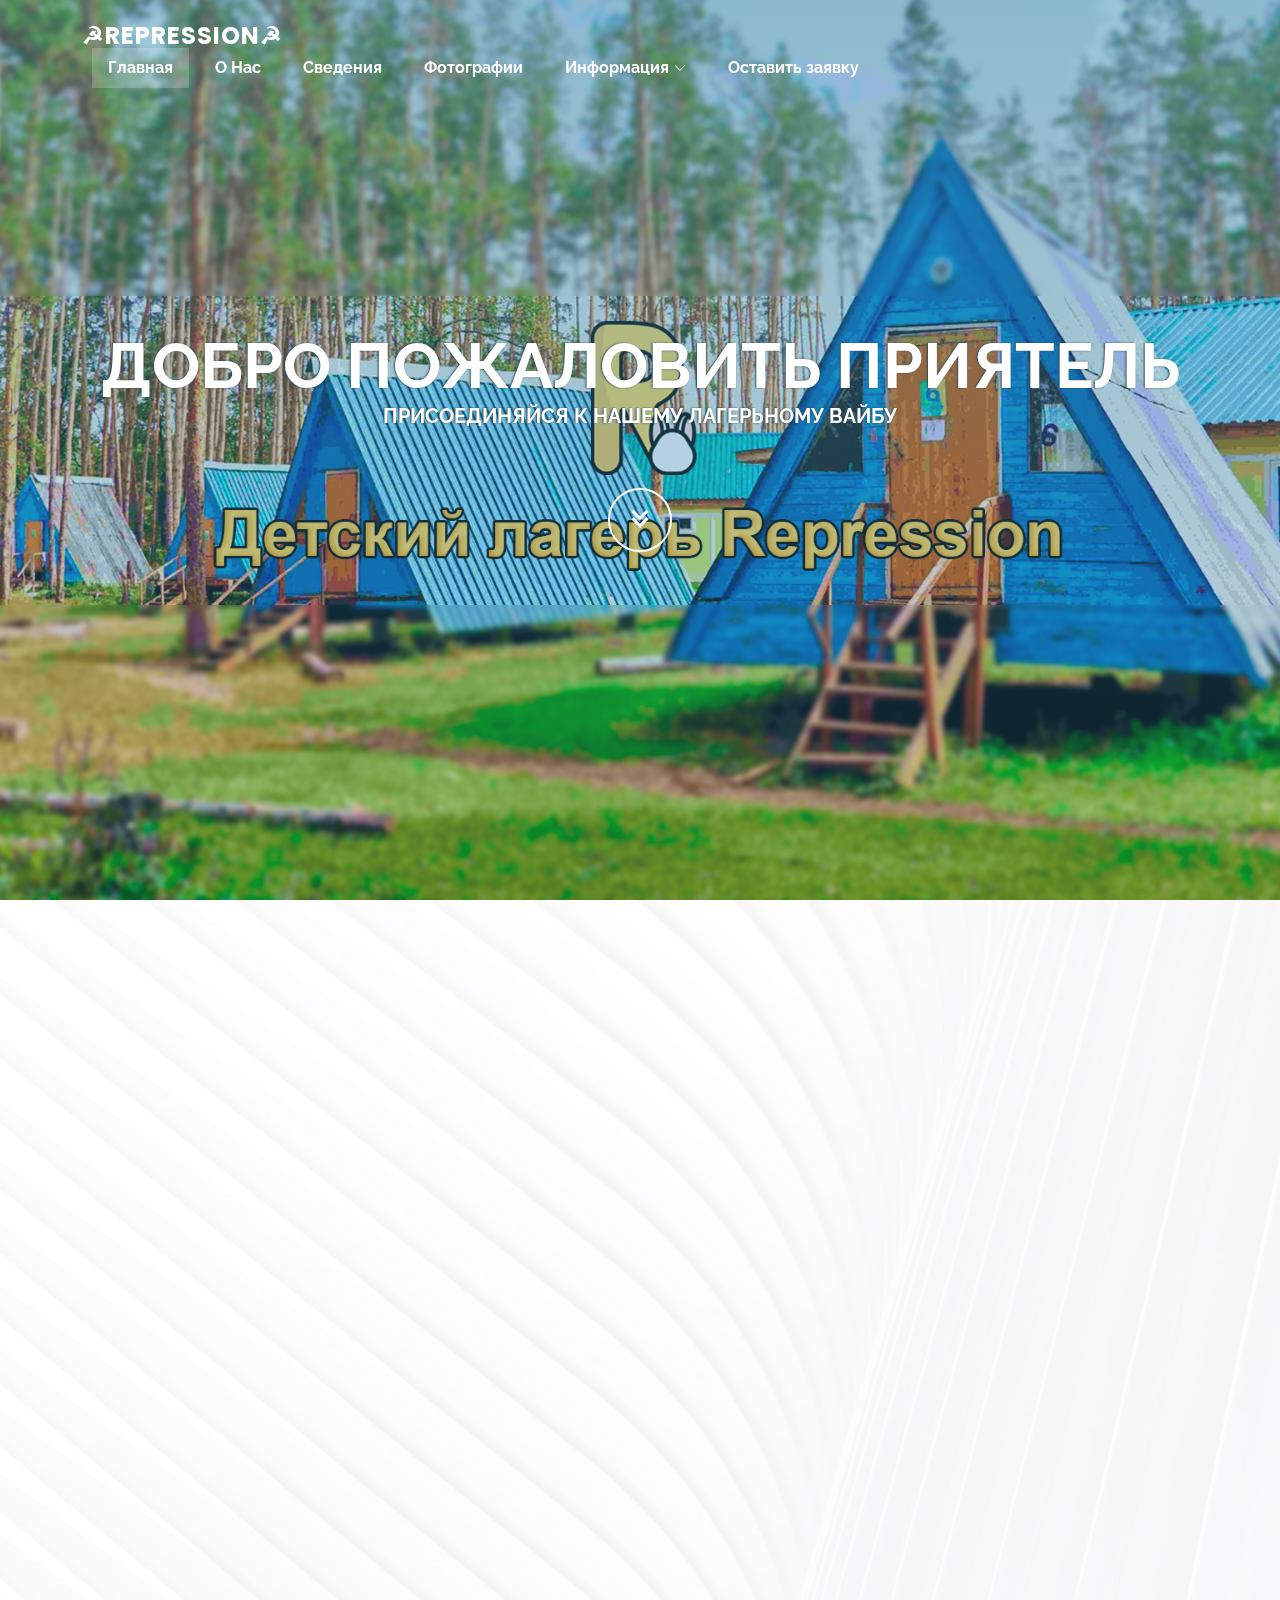
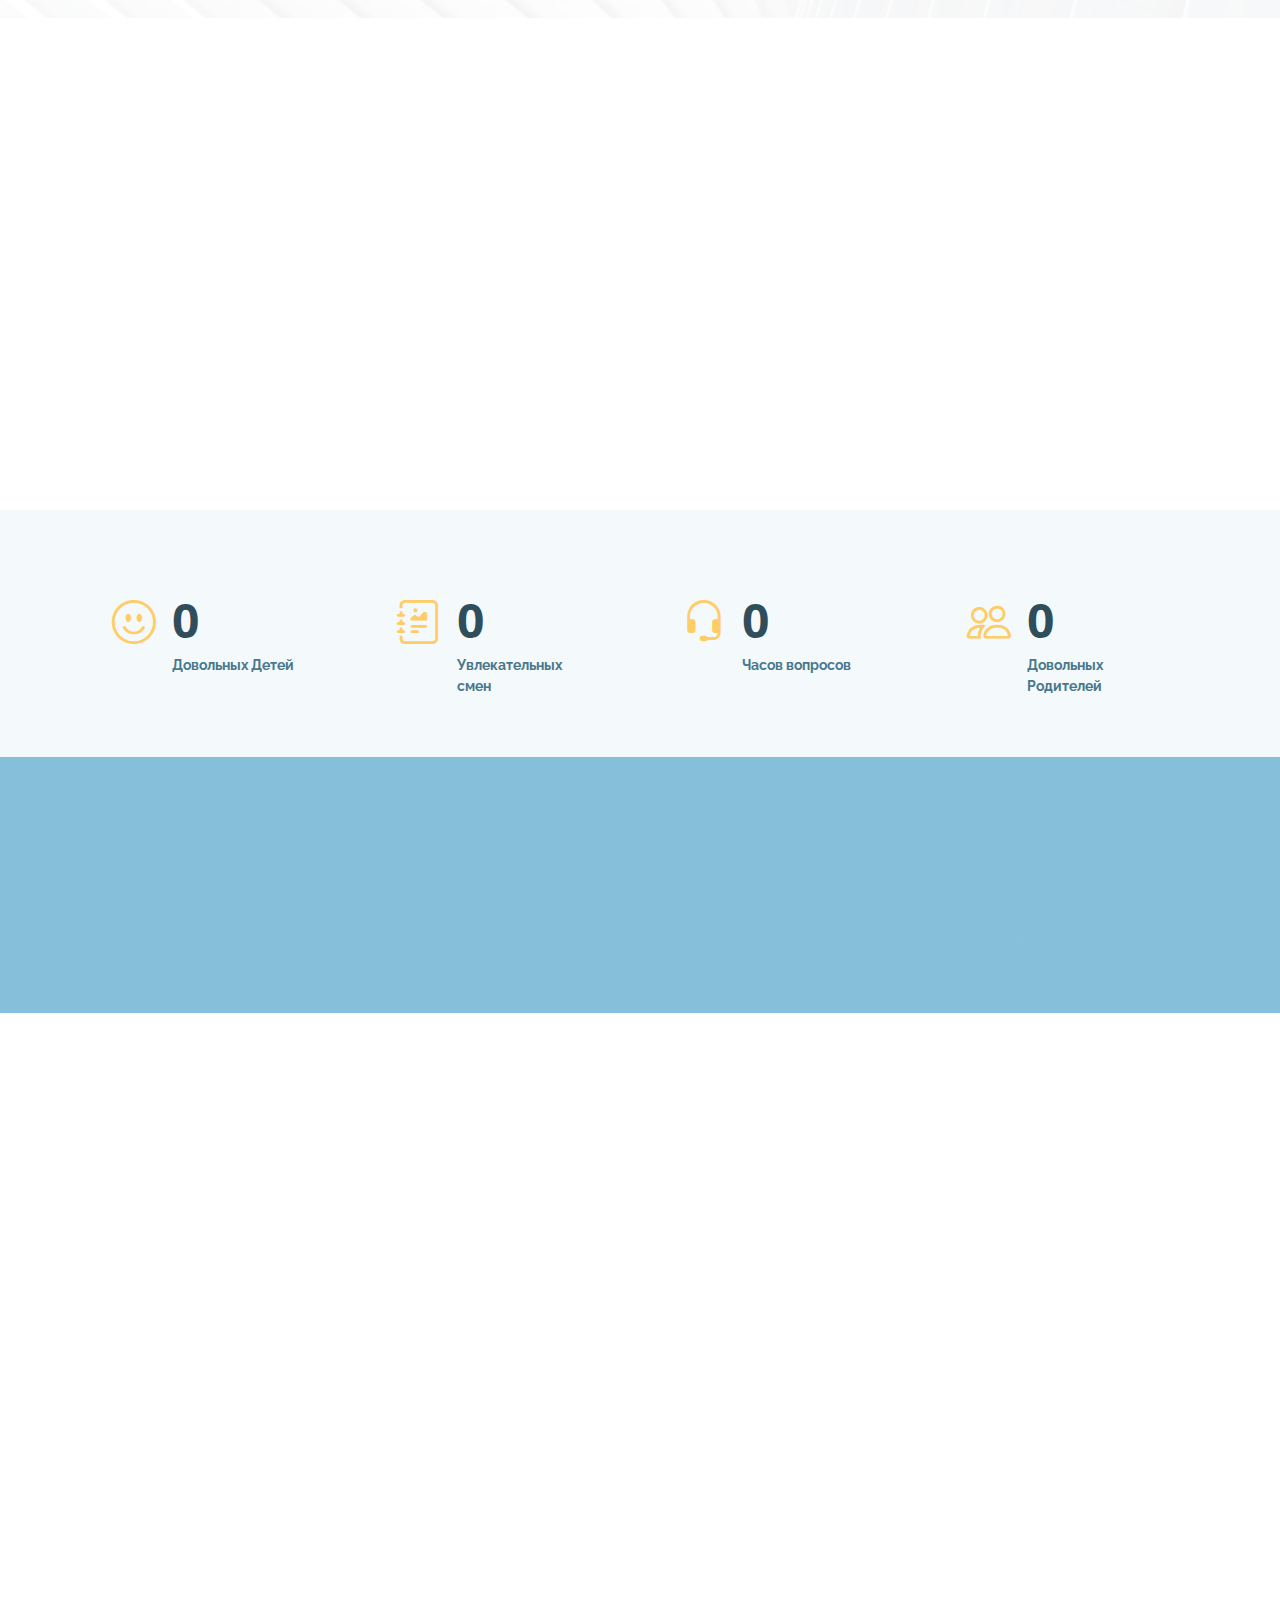
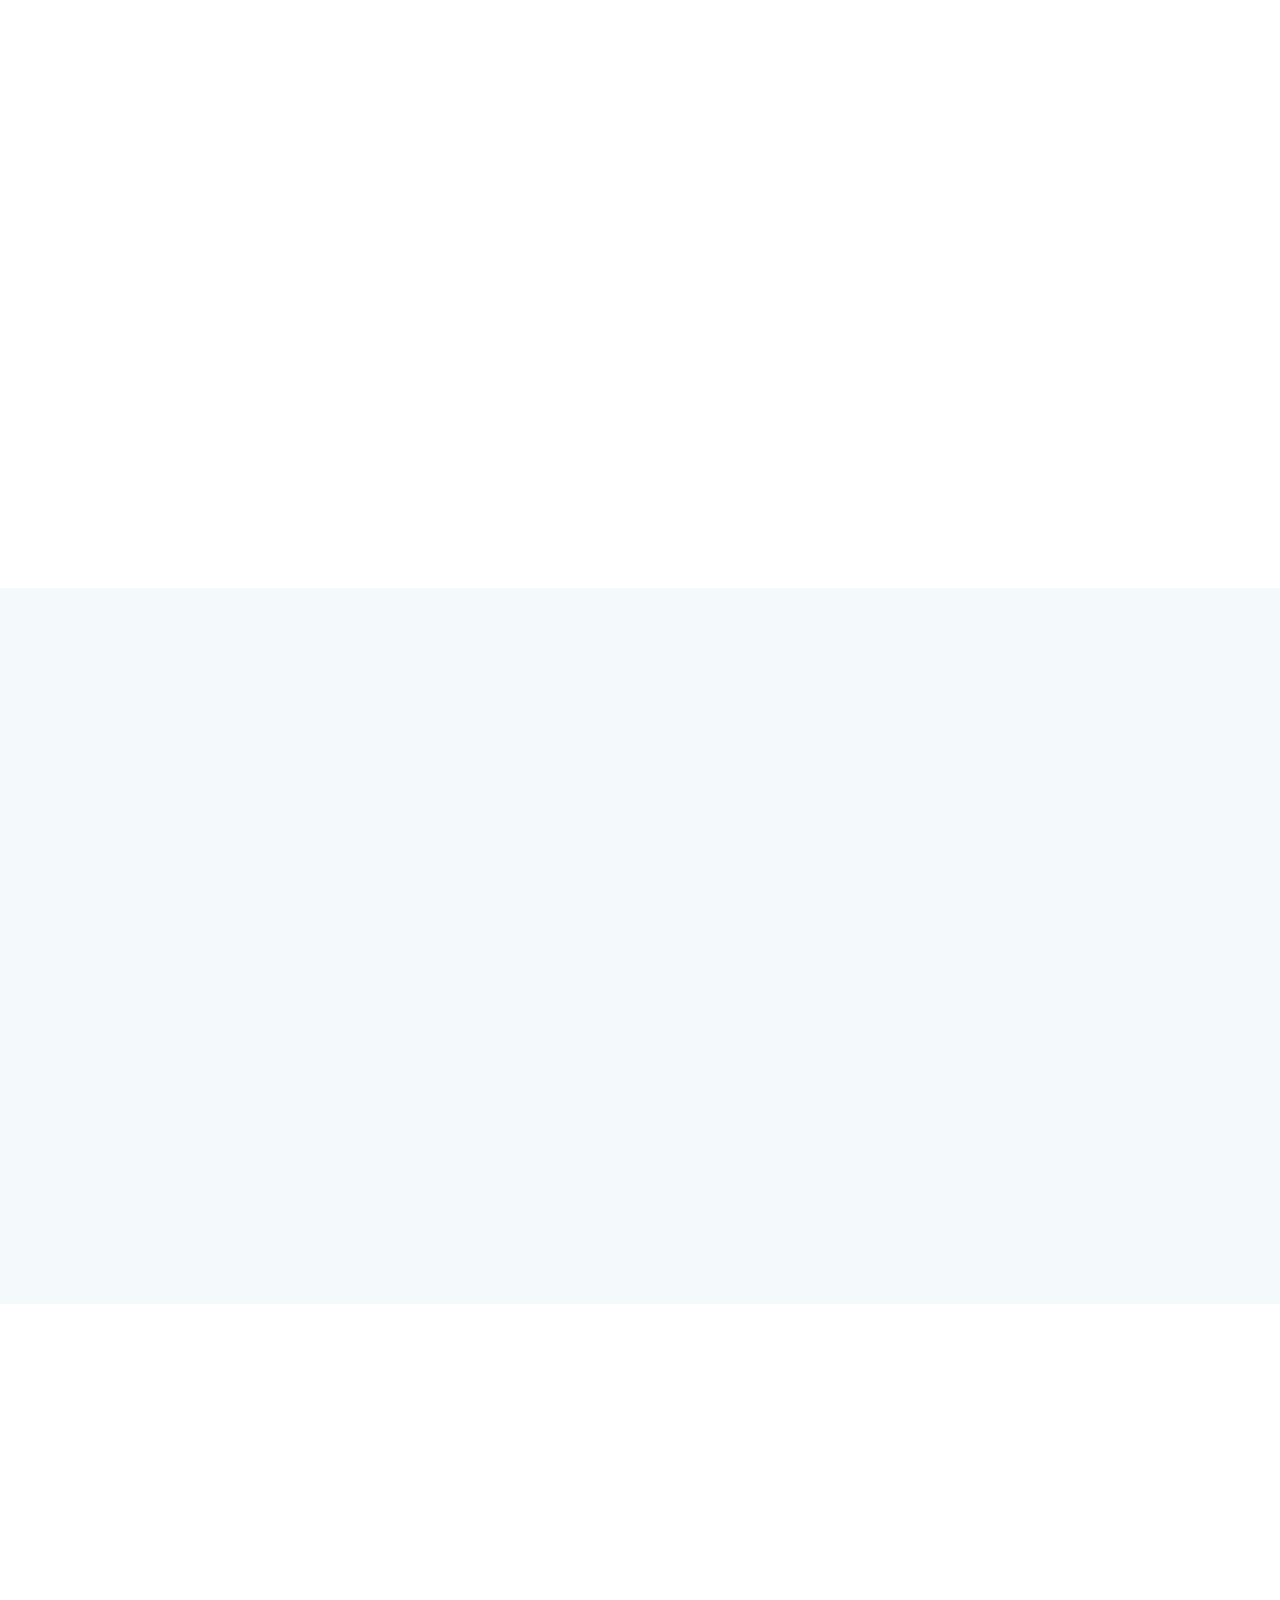
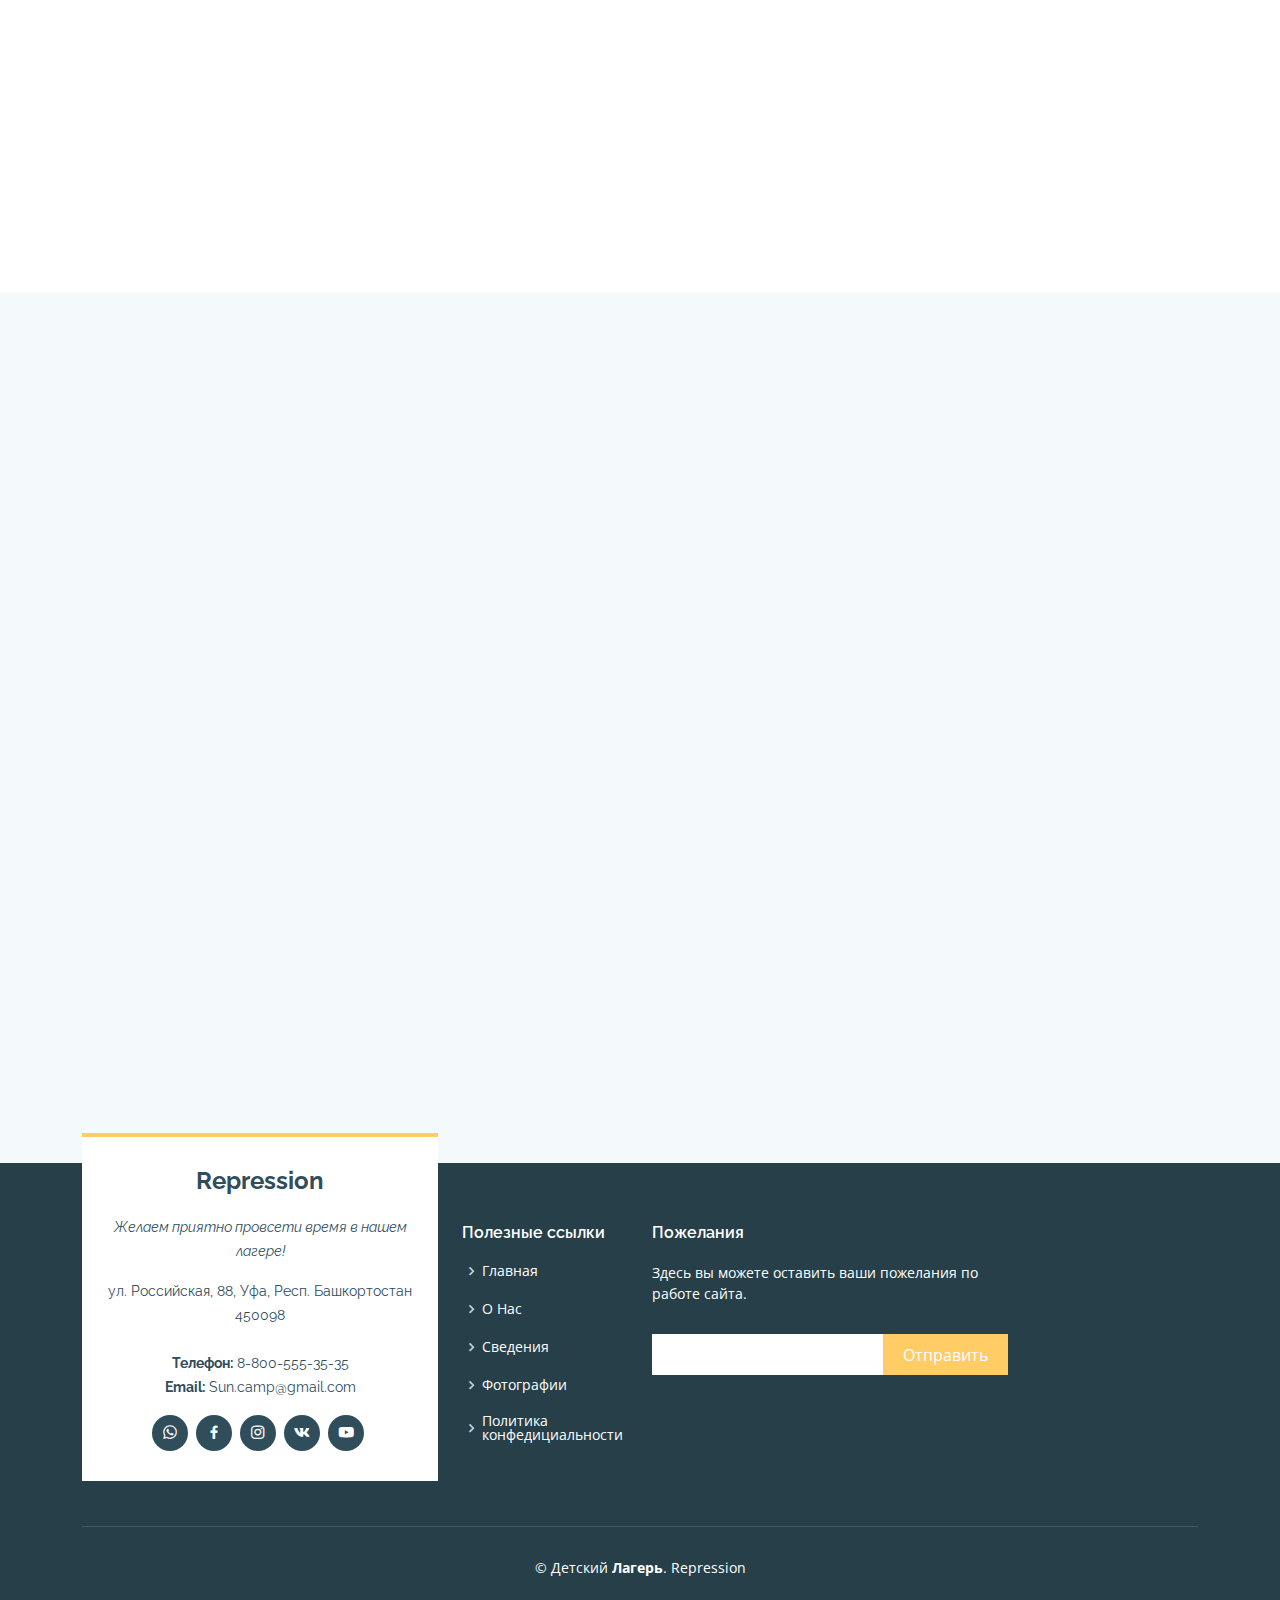
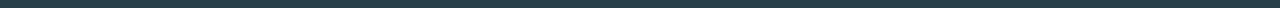
<file: index.html>
<!DOCTYPE html>
<html lang="en">

<head>
  <meta charset="utf-8">
  <meta content="width=device-width, initial-scale=1.0" name="viewport">

  <title>Детский Лагерь Repression</title>
  <meta content="" name="description">
  <meta content="" name="keywords">

  <!-- Favicons -->
  <link href="assets/img/favicon.png" rel="icon">
  <link href="assets/img/apple-touch-icon.png" rel="apple-touch-icon">

  <!-- Google Fonts -->
  <link href="https://fonts.googleapis.com/css?family=Open+Sans:300,300i,400,400i,600,600i,700,700i|Raleway:300,300i,400,400i,500,500i,600,600i,700,700i|Poppins:300,300i,400,400i,500,500i,600,600i,700,700i" rel="stylesheet">

  <!-- Vendor CSS Files -->
  <link href="assets/vendor/aos/aos.css" rel="stylesheet">
  <link href="assets/vendor/bootstrap/css/bootstrap.min.css" rel="stylesheet">
  <link href="assets/vendor/bootstrap-icons/bootstrap-icons.css" rel="stylesheet">
  <link href="assets/vendor/boxicons/css/boxicons.min.css" rel="stylesheet">
  <link href="assets/vendor/glightbox/css/glightbox.min.css" rel="stylesheet">
  <link href="assets/vendor/swiper/swiper-bundle.min.css" rel="stylesheet">

  <!-- Template Main CSS File -->
  <link href="assets/css/style.css" rel="stylesheet">

  <!-- =======================================================
  * Template Name: Squadfree - v4.7.0
  * Template URL: https://bootstrapmade.com/squadfree-free-bootstrap-template-creative/
  * Author: BootstrapMade.com
  * License: https://bootstrapmade.com/license/
  ======================================================== -->
</head>

<body>

  <!-- ======= Header ======= -->
  <header id="header" class="fixed-top header-transparent">
    <div class="container d-flex align-items-center justify-content-between">

      <div class="logo">
        <h1 class="text-light"><a href="index.html"><span>☭REPRESSION☭</span></a></h1>
        <!-- Uncomment below if you prefer to use an image logo -->
        <!-- <a href="index.html"><img src="assets/img/logo.png" alt="" class="img-fluid"></a>-->

      <nav id="navbar" class="navbar">
        <ul>
          <li><a class="nav-link scrollto active" href="#hero">Главная</a></li>
          <li><a class="nav-link scrollto" href="#about">О Нас</a></li>
          <li><a class="nav-link scrollto" href="#services">Сведения</a></li>
          <li><a class="nav-link scrollto" href="#portfolio">Фотографии</a></li>
          <li class="dropdown"><a href="#"><span>Информация</span> <i class="bi bi-chevron-down"></i></a>
            <ul>
              <li><a href="second.html">Правила лагеря</a></li>
              <li><a href="third.html">Питание</a></li>
              <li><a href="fourth.html">Туризм</a></li>
              <li><a href="fiveth.html">Вакансия</a></li>
              <li><a href="sixsth.html">Отьезд - Приезд</a></li>
              <li><a href="seventh.html">Распорядок дня</a></li>
              <li><a href="eight.html">Медицинская помощь</a></li>
              <li><a href="nineth.html">График приема Граждан</a></li>
              <li><a href="tenth.html">Error-404</a></li>
              <li><a href="portfolio-details.html">Информация о фото</a></li>
            </ul>
          </li>
          <li><a class="nav-link scrollto" href="#contact">Оставить заявку</a></li>
        </ul>
        <i class="bi bi-list mobile-nav-toggle"></i>
      </nav><!-- .navbar -->

    </div>
  </header><!-- End Header -->

  <!-- ======= Hero Section ======= -->
  <section id="hero">
    <div class="hero-container" data-aos="fade-up">
      <h1>Добро пожаловить Приятель</h1>
      <h2>Присоединяйся к нашему лагерьному вайбу</h2>
      <a href="#about" class="btn-get-started scrollto"><i class="bx bx-chevrons-down"></i></a>
    </div>
  </section><!-- End Hero -->

  <main id="main">

    <!-- ======= About Section ======= -->
    <section id="about" class="about">
      <div class="container">

        <div class="row no-gutters">
          <div class="content col-xl-5 d-flex align-items-stretch" data-aos="fade-up">
            <div class="content">
              <h3>Выберите смену</h3>
              <a href="#contact" class="about-btn">Оставить заявку<i class="bx bx-chevron-right"></i></a>
            </div>
          </div>
          <div class="col-xl-7 d-flex align-items-stretch">
            <div class="icon-boxes d-flex flex-column justify-content-center">
              <div class="row">
                <div class="col-md-6 icon-box" data-aos="fade-up" data-aos-delay="100">
                  <i class="bx bx-receipt"></i>
                  <h4>Сплав по реке</h4>
                  <p>Детский лагерь "Странники. Нугуш - чистая вода" - это сплав на байдарках по реке Нугуш, получение общих туристических навыков, навыков водного туризма, а также знакомство с природой, легендами и культурой народов Южного Урала.</p>
                </div>
                <div class="col-md-6 icon-box" data-aos="fade-up" data-aos-delay="200">
                  <i class="bx bx-cube-alt"></i>
                  <h4>Активный отдых в лесу</h4>
                  <p>Детский оздоровительный лагерь "Сосновый бор" расположен в сосновом бору на берегу озера. С первых минут пребывания в лагере дети попадают в страну, где есть свои традиции, правила, история и обычаи, которые бережно хранятся уже много лет.</p>
                </div>
                <div class="col-md-6 icon-box" data-aos="fade-up" data-aos-delay="300">
                  <i class="bx bx-images"></i>
                  <h4>У моря</h4>
                  <p>Детский Летний лагерь с отьездом в Сочи. Поездки в Аквапарк, Сочинский Дисней Ленд прогулки на яхте, лошадях, квадроциклах и многое другое включены в программы </p>
                </div>
                <div class="col-md-6 icon-box" data-aos="fade-up" data-aos-delay="400">
                  <i class="bx bx-shield"></i>
                  <h4>Скаут парк</h4>
                  <p>Юных скаутов ждет увлекательная программа, направленная на всестороннее развитие: физическое, духовное и умственное. Ребята будут развивать интерес к туризму и спорту, познавать красоту природы, получать навыки активного и здорового образа жизни.</p>
                </div>
              </div>
            </div><!-- End .content-->
          </div>
        </div>

      </div>
    </section><!-- End About Section -->

    <!-- ======= Services Section ======= -->
    <section id="services" class="services">
      <div class="container">

        <div class="section-title" data-aos="fade-in" data-aos-delay="100">
          <h2>Сведения</h2>
        </div>

        <div class="row">
          <div class="col-md-6 col-lg-3 d-flex align-items-stretch mb-5 mb-lg-0">
            <div class="icon-box" data-aos="fade-up">
              <div class="icon"><i class="bx bxl-dribbble"></i></div>
              <h4 class="title"><a href="">Вместе с природой</a></h4>
              <p class="description">Множество полезных процедур и игр на свежем воздухе,которые укрепляют здоровье</p>
            </div>
          </div>

          <div class="col-md-6 col-lg-3 d-flex align-items-stretch mb-5 mb-lg-0">
            <div class="icon-box" data-aos="fade-up" data-aos-delay="100">
              <div class="icon"><i class="bx bx-file"></i></div>
              <h4 class="title"><a href="">Лицензии</a></h4>
              <p class="description">Все соответсвующие лицензии и сертификаты, договор составляется на месте</p>
            </div>
          </div>

          <div class="col-md-6 col-lg-3 d-flex align-items-stretch mb-5 mb-lg-0">
            <div class="icon-box" data-aos="fade-up" data-aos-delay="200">
              <div class="icon"><i class="bx bx-tachometer"></i></div>
              <h4 class="title"><a href="">Скорость</a></h4>
              <p class="description">Быстрая скорость обработки заявок</p>
            </div>
          </div>

          <div class="col-md-6 col-lg-3 d-flex align-items-stretch mb-5 mb-lg-0">
            <div class="icon-box" data-aos="fade-up" data-aos-delay="300">
              <div class="icon"><i class="bx bx-world"></i></div>
              <h4 class="title"><a href="">Качество</a></h4>
              <p class="description">Хорошо обученные для работы с детьми вожатые</p>
            </div>
          </div>

        </div>

      </div>
    </section><!-- End Services Section -->

    <!-- ======= Counts Section ======= -->
    <section id="counts" class="counts  section-bg">
      <div class="container">

        <div class="row no-gutters">

          <div class="col-lg-3 col-md-6 d-md-flex align-items-md-stretch">
            <div class="count-box">
              <i class="bi bi-emoji-smile"></i>
              <span data-purecounter-start="0" data-purecounter-end="2447" data-purecounter-duration="1" class="purecounter"></span>
              <p><strong>Довольных Детей</strong></p>
            </div>
          </div>

          <div class="col-lg-3 col-md-6 d-md-flex align-items-md-stretch">
            <div class="count-box">
              <i class="bi bi-journal-richtext"></i>
              <span data-purecounter-start="0" data-purecounter-end="16" data-purecounter-duration="1" class="purecounter"></span>
              <p><strong>Увлекательных смен</strong></p>
            </div>
          </div>

          <div class="col-lg-3 col-md-6 d-md-flex align-items-md-stretch">
            <div class="count-box">
              <i class="bi bi-headset"></i>
              <span data-purecounter-start="0" data-purecounter-end="1263" data-purecounter-duration="1" class="purecounter"></span>
              <p><strong>Часов вопросов</strong></p>
            </div>
          </div>

          <div class="col-lg-3 col-md-6 d-md-flex align-items-md-stretch">
            <div class="count-box">
              <i class="bi bi-people"></i>
              <span data-purecounter-start="0" data-purecounter-end="1848" data-purecounter-duration="1" class="purecounter"></span>
              <p><strong>Довольных Родителей</strong></p>
            </div>
          </div>

        </div>

      </div>
    </section><!-- End Counts Section -->

    <!-- ======= Cta Section ======= -->
    <section id="cta" class="cta">
      <div class="container" data-aos="zoom-in">

        <div class="text-center">
          <h3>Яркие эмоции</h3>
          <p> В нашем лагере у вашего ребёнка останутся только яркие и позитивные воспоминани!</p>
          <a class="cta-btn" href="#">Вернуться на главную</a>
        </div>

      </div>
    </section><!-- End Cta Section -->

    <!-- ======= Portfolio Section ======= -->
    <section id="portfolio" class="portfolio">
      <div class="container">

        <div class="section-title" data-aos="fade-in" data-aos-delay="100">
          <h2>Фотоальбом</h2>
          <p>Самые яркие и запоминающиеся моменты из жизни лагеря</p>
        </div>

        <div class="row" data-aos="fade-in">
          <div class="col-lg-12 d-flex justify-content-center">
            <ul id="portfolio-flters">
              <li data-filter="*" class="filter-active">All</li>
              <li data-filter=".filter-app">App</li>
              <li data-filter=".filter-card">Card</li>
              <li data-filter=".filter-web">Web</li>
            </ul>
          </div>
        </div>

        <div class="row portfolio-container" data-aos="fade-up">

          <div class="col-lg-4 col-md-6 portfolio-item filter-app">
            <div class="portfolio-wrap">
              <img src="assets/img/portfolio/portfolio-1.jpg" class="img-fluid" alt="">
              <div class="portfolio-links">
                <a href="assets/img/portfolio/portfolio-1.jpg" data-gallery="portfolioGallery" class="portfolio-lightbox" title="App 1"><i class="bx bx-plus"></i></a>
                <a href="portfolio-details.html" title="More Details"><i class="bx bx-link"></i></a>
              </div>
            </div>
          </div>

          <div class="col-lg-4 col-md-6 portfolio-item filter-web">
            <div class="portfolio-wrap">
              <img src="assets/img/portfolio/portfolio-2.jpg" class="img-fluid" alt="">
              <div class="portfolio-links">
                <a href="assets/img/portfolio/portfolio-2.jpg" data-gallery="portfolioGallery" class="portfolio-lightbox" title="Web 3"><i class="bx bx-plus"></i></a>
                <a href="portfolio-details.html" title="More Details"><i class="bx bx-link"></i></a>
              </div>
            </div>
          </div>

          <div class="col-lg-4 col-md-6 portfolio-item filter-app">
            <div class="portfolio-wrap">
              <img src="assets/img/portfolio/portfolio-3.jpg" class="img-fluid" alt="">
              <div class="portfolio-links">
                <a href="assets/img/portfolio/portfolio-3.jpg" data-gallery="portfolioGallery" class="portfolio-lightbox" title="App 2"><i class="bx bx-plus"></i></a>
                <a href="portfolio-details.html" title="More Details"><i class="bx bx-link"></i></a>
              </div>
            </div>
          </div>

          <div class="col-lg-4 col-md-6 portfolio-item filter-card">
            <div class="portfolio-wrap">
              <img src="assets/img/portfolio/portfolio-4.jpg" class="img-fluid" alt="">
              <div class="portfolio-links">
                <a href="assets/img/portfolio/portfolio-4.jpg" data-gallery="portfolioGallery" class="portfolio-lightbox" title="Card 2"><i class="bx bx-plus"></i></a>
                <a href="portfolio-details.html" title="More Details"><i class="bx bx-link"></i></a>
              </div>
            </div>
          </div>

          <div class="col-lg-4 col-md-6 portfolio-item filter-web">
            <div class="portfolio-wrap">
              <img src="assets/img/portfolio/portfolio-5.jpg" class="img-fluid" alt="">
              <div class="portfolio-links">
                <a href="assets/img/portfolio/portfolio-5.jpg" data-gallery="portfolioGallery" class="portfolio-lightbox" title="Web 2"><i class="bx bx-plus"></i></a>
                <a href="portfolio-details.html" title="More Details"><i class="bx bx-link"></i></a>
              </div>
            </div>
          </div>

          <div class="col-lg-4 col-md-6 portfolio-item filter-app">
            <div class="portfolio-wrap">
              <img src="assets/img/portfolio/portfolio-6.jpg" class="img-fluid" alt="">
              <div class="portfolio-links">
                <a href="assets/img/portfolio/portfolio-6.jpg" data-gallery="portfolioGallery" class="portfolio-lightbox" title="App 3"><i class="bx bx-plus"></i></a>
                <a href="portfolio-details.html" title="More Details"><i class="bx bx-link"></i></a>
              </div>
            </div>
          </div>

          <div class="col-lg-4 col-md-6 portfolio-item filter-card">
            <div class="portfolio-wrap">
              <img src="assets/img/portfolio/portfolio-7.jpg" class="img-fluid" alt="">
              <div class="portfolio-links">
                <a href="assets/img/portfolio/portfolio-7.jpg" data-gallery="portfolioGallery" class="portfolio-lightbox" title="Card 1"><i class="bx bx-plus"></i></a>
                <a href="portfolio-details.html" title="More Details"><i class="bx bx-link"></i></a>
              </div>
            </div>
          </div>

          <div class="col-lg-4 col-md-6 portfolio-item filter-card">
            <div class="portfolio-wrap">
              <img src="assets/img/portfolio/portfolio-8.jpg" class="img-fluid" alt="">
              <div class="portfolio-links">
                <a href="assets/img/portfolio/portfolio-8.jpg" data-gallery="portfolioGallery" class="portfolio-lightbox" title="Card 3"><i class="bx bx-plus"></i></a>
                <a href="portfolio-details.html" title="More Details"><i class="bx bx-link"></i></a>
              </div>
            </div>
          </div>

          <div class="col-lg-4 col-md-6 portfolio-item filter-web">
            <div class="portfolio-wrap">
              <img src="assets/img/portfolio/portfolio-9.jpg" class="img-fluid" alt="">
              <div class="portfolio-links">
                <a href="assets/img/portfolio/portfolio-9.jpg" data-gallery="portfolioGallery" class="portfolio-lightbox" title="Web 3"><i class="bx bx-plus"></i></a>
                <a href="portfolio-details.html" title="More Details"><i class="bx bx-link"></i></a>
              </div>
            </div>
          </div>

        </div>

      </div>
    </section><!-- End Portfolio Section -->

    <!-- ======= Testimonials Section ======= -->
    <section id="testimonials" class="testimonials section-bg">
      <div class="container">

        <div class="section-title" data-aos="fade-in" data-aos-delay="100">
          <h2>Отзывы</h2>
          <p>Родители и порой дажи сами дети оставляют такие замечательные слова о нас</p>
        </div>

        <div class="testimonials-slider swiper" data-aos="fade-up" data-aos-delay="100">
          <div class="swiper-wrapper">

            <div class="swiper-slide">
              <div class="testimonial-item">
                <p>
                  <i class="bx bxs-quote-alt-left quote-icon-left"></i>
                  Интересная программа, может нам повезло, но дети попались очень хорошие в нашу смену, хорошие условия проживания и питание. Все вопросы оперативно решаются, организаторы всегда на связи. По урокам английского ничего не скажу, ребёнок ездил на программу только отдых.
                  <i class="bx bxs-quote-alt-right quote-icon-right"></i>
                </p>
                <img src="assets/img/testimonials/testimonials-1.jpg" class="testimonial-img" alt="">
                <h3>Николай Ростов</h3>
              </div>
            </div><!-- End testimonial item -->

            <div class="swiper-slide">
              <div class="testimonial-item">
                <p>
                  <i class="bx bxs-quote-alt-left quote-icon-left"></i>
                  Очень интересные программы, дети заняты, нет свободной минуты, дочке очень понравилось
                  <i class="bx bxs-quote-alt-right quote-icon-right"></i>
                </p>
                <img src="assets/img/testimonials/testimonials-2.jpg" class="testimonial-img" alt="">
                <h3>Вера Воронина</h3>
              </div>
            </div><!-- End testimonial item -->

            <div class="swiper-slide">
              <div class="testimonial-item">
                <p>
                  <i class="bx bxs-quote-alt-left quote-icon-left"></i>
                  1. Отличная организация.
                  2. Прекрасные вожатые.
                  3. Отличное питание.
                  4. Много различных мероприятий.
                  5. Отличные условия проживания.
                  <i class="bx bxs-quote-alt-right quote-icon-right"></i>
                </p>
                <img src="assets/img/testimonials/testimonials-3.jpg" class="testimonial-img" alt="">
                <h3>Мария Александровна</h3>
              </div>
            </div><!-- End testimonial item -->

            <div class="swiper-slide">
              <div class="testimonial-item">
                <p>
                  <i class="bx bxs-quote-alt-left quote-icon-left"></i>
                  Отличные вожатые, интересные программы, отличное питание, дети в восторге.Это не первый лагерь, в котором они были, но говорят самый лучший
                  <i class="bx bxs-quote-alt-right quote-icon-right"></i>
                </p>
                <img src="assets/img/testimonials/testimonials-4.jpg" class="testimonial-img" alt="">
                <h3>Виталий Гагунский</h3>
              </div>
            </div><!-- End testimonial item -->

            <div class="swiper-slide">
              <div class="testimonial-item">
                <p>
                  <i class="bx bxs-quote-alt-left quote-icon-left"></i>
                  Нестандартный подход к организации лагеря; очень насыщенная программа; хорошие и креативные вожатые; вкусное питание; условия проживания комфортные; природа
                  <i class="bx bxs-quote-alt-right quote-icon-right"></i>
                </p>
                <img src="assets/img/testimonials/testimonials-5.jpg" class="testimonial-img" alt="">
                <h3>Леонардо Дикаприо</h3>
              </div>
            </div><!-- End testimonial item -->

          </div>
          <div class="swiper-pagination"></div>
        </div>

      </div>
    </section><!-- End Testimonials Section -->

    <!-- ======= Team Section ======= -->
    <section id="team" class="team">
      <div class="container">

        <div class="section-title" data-aos="fade-in" data-aos-delay="100">
          <h2>Директора Лагрея</h2>
          <p>- Эй, Зоро, ты опять снял все бинты?

            - Да, они мешали мне двигаться.
            
            - Я тебя для того и перевязал, чтобы ты не двигался!</p>
        </div>

        <div class="row">

          <div class="col-lg-4 col-md-6">
            <div class="member" data-aos="fade-up">
              <div class="pic"><img src="assets/img/team/team-1.jpg" class="img-fluid" alt=""></div>
              <div class="member-info">
                <h4>Троцкий Лев Давидович</h4>
                <span>Да не будет места колебаниям и сомнениям</span>
                <div class="social">
                  <a href=""><i class="bi bi-whatsapp"></i></a>
                  <a href=""><i class="bi bi-facebook"></i></a>
                  <a href=""><i class="bi bi-instagram"></i></a>
                  <a href=""><i class="bi bi-youtube"></i></a>
                </div>
              </div>
            </div>
          </div>

          <div class="col-lg-4 col-md-6">
            <div class="member" data-aos="fade-up" data-aos-delay="150">
              <div class="pic"><img src="assets/img/team/team-2.jpg" class="img-fluid" alt=""></div>
              <div class="member-info">
                <h4>Владимир Ильич Ленин</h4>
                <span>Надо уметь учитывать момент и быть смелым в решениях</span>
                <div class="social">
                  <a href=""><i class="bi bi-whatsapp"></i></a>
                  <a href=""><i class="bi bi-facebook"></i></a>
                  <a href=""><i class="bi bi-instagram"></i></a>
                  <a href=""><i class="bi bi-youtube"></i></a>
                </div>
              </div>
            </div>
          </div>

          <div class="col-lg-4 col-md-6">
            <div class="member" data-aos="fade-up" data-aos-delay="300">
              <div class="pic"><img src="assets/img/team/team-3.jpg" class="img-fluid" alt=""></div>
              <div class="member-info">
                <h4>Иосиф Виссарионович Сталин</h4>
                <span>Работать надо, а не митинговать</span>
                <div class="social">
                  <a href=""><i class="bi bi-whatsapp"></i></a>
                  <a href=""><i class="bi bi-facebook"></i></a>
                  <a href=""><i class="bi bi-instagram"></i></a>
                  <a href=""><i class="bi bi-youtube"></i></a>
                </div>
              </div>
            </div>
          </div>

        </div>

      </div>
    </section><!-- End Team Section -->

    <!-- ======= Contact Section ======= -->
    <section id="contact" class="contact section-bg">
      <div class="container" data-aos="fade-up">

        <div class="section-title">
          <h2>Обратная связь/Оставить заявку</h2>
          <p>По этим данным вы можете созвониться с нами и узнать ответы на ваши вопросы касаемо заявок, а так же на любые другие вопросы по мелочам.</p>
        </div>

        <div class="row">
          <div class="col-lg-6">
            <div class="info-box mb-4">
              <i class="bx bx-map"></i>
              <h3>Наш Адрес</h3>
              <p>ул. Российская, 88, Уфа, Респ. Башкортостан, 450098</p>
            </div>
          </div>

          <div class="col-lg-3 col-md-6">
            <div class="info-box  mb-4">
              <i class="bx bx-envelope"></i>
              <h3>Наш Email</h3>
              <p>Sun_camp@gmail.com</p>
            </div>
          </div>

          <div class="col-lg-3 col-md-6">
            <div class="info-box  mb-4">
              <i class="bx bx-phone-call"></i>
              <h3>Наш телефон</h3>
              <p>8-800-555-35-35</p>
            </div>
          </div>

        </div>

        <div class="row">

          <div class="col-lg-6 ">
            <iframe class="mb-4 mb-lg-0" src="https://www.google.com/maps/embed?pb=!1m14!1m8!1m3!1d12097.433213460943!2d-74.0062269!3d40.7101282!3m2!1i1024!2i768!4f13.1!3m3!1m2!1s0x0%3A0xb89d1fe6bc499443!2sDowntown+Conference+Center!5e0!3m2!1smk!2sbg!4v1539943755621" frameborder="0" style="border:0; width: 100%; height: 384px;" allowfullscreen></iframe>
          </div>

          <div class="col-lg-6">
            <form action="forms/contact.php" method="post" role="form" class="php-email-form">
              <div class="row">
                <div class="col-md-6 form-group">
                  <input type="text" name="name" class="form-control" id="name" placeholder="Ваше имя" required>
                </div>
                <div class="col-md-6 form-group mt-3 mt-md-0">
                  <input type="email" class="form-control" name="email" id="email" placeholder="Ваш Email" required>
                </div>
              </div>
              <div class="form-group mt-3">
                <input type="text" class="form-control" name="subject" id="subject" placeholder="Оглавление" required>
              </div>
              <div class="form-group mt-3">
                <textarea class="form-control" name="message" rows="5" placeholder="Сообщение" required></textarea>
              </div>
              <div class="my-3">
                <div class="loading">Loading</div>
                <div class="error-message"></div>
                <div class="sent-message">Your message has been sent. Thank you!</div>
              </div>
              <div class="text-center"><button type="submit">Send Message</button></div>
            </form>
          </div>

        </div>

      </div>
    </section><!-- End Contact Section -->

  </main><!-- End #main -->

  <!-- ======= Footer ======= -->
  <footer id="footer">
    <div class="footer-top">
      <div class="container">
        <div class="row">

          <div class="col-lg-4 col-md-6">
            <div class="footer-info">
              <h3>Repression</h3>
              <p class="pb-3"><em>Желаем приятно провсети время в нашем лагере!</em></p>
              <p>
                ул. Российская, 88, Уфа, Респ. Башкортостан<br>
                450098<br><br>
                <strong>Телефон:</strong> 8-800-555-35-35<br>
                <strong>Email:</strong> Sun.camp@gmail.com<br>
              </p>
              <div class="social-links mt-3">
                <a href="https://www.whatsapp.com/" class="whatsapp"><i class="bx bxl-whatsapp"></i></a>
                <a href="https://www.facebook.com/" class="facebook"><i class="bx bxl-facebook"></i></a>
                <a href="https://www.instagram.com/" class="instagram"><i class="bx bxl-instagram"></i></a>
                <a href="https://vk.com/id333731989" class="google-plus"><i class="bx bxl-vk"></i></a>
                <a href="https://www.youtube.com/channel/UC2I0p9tp9W6ccuVw-svZ-0w" class="youtube"><i class="bx bxl-youtube"></i></a>
              </div>
            </div>
          </div>

          <div class="col-lg-2 col-md-6 footer-links">
            <h4>Полезные ссылки</h4>
            <ul>
              <li><i class="bx bx-chevron-right"></i> <a href="#">Главная</a></li>
              <li><i class="bx bx-chevron-right"></i> <a href="#">О Нас</a></li>
              <li><i class="bx bx-chevron-right"></i> <a href="#">Сведения</a></li>
              <li><i class="bx bx-chevron-right"></i> <a href="#">Фотографии</a></li>
              <li><i class="bx bx-chevron-right"></i> <a href="#">Политика конфедициальности</a></li>
            </ul>
          </div>


          <div class="col-lg-4 col-md-6 footer-newsletter">
            <h4>Пожелания</h4>
            <p>Здесь вы можете оставить ваши пожелания по работе сайта.</p>
            <form action="" method="post">
              <input type="email" name="email"><input type="submit" value="Отправить">
            </form>

          </div>

        </div>
      </div>
    </div>

    <div class="container">
      <div class="copyright">
        &copy; Детский <strong><span>Лагерь</span></strong>. Repression
      </div>
    </div>
  </footer><!-- End Footer -->

  <a href="#" class="back-to-top d-flex align-items-center justify-content-center"><i class="bi bi-arrow-up-short"></i></a>

  <!-- Vendor JS Files -->
  <script src="assets/vendor/purecounter/purecounter.js"></script>
  <script src="assets/vendor/aos/aos.js"></script>
  <script src="assets/vendor/bootstrap/js/bootstrap.bundle.min.js"></script>
  <script src="assets/vendor/glightbox/js/glightbox.min.js"></script>
  <script src="assets/vendor/isotope-layout/isotope.pkgd.min.js"></script>
  <script src="assets/vendor/swiper/swiper-bundle.min.js"></script>
  <script src="assets/vendor/php-email-form/validate.js"></script>

  <!-- Template Main JS File -->
  <script src="assets/js/main.js"></script>

</body>

</html>
</file>
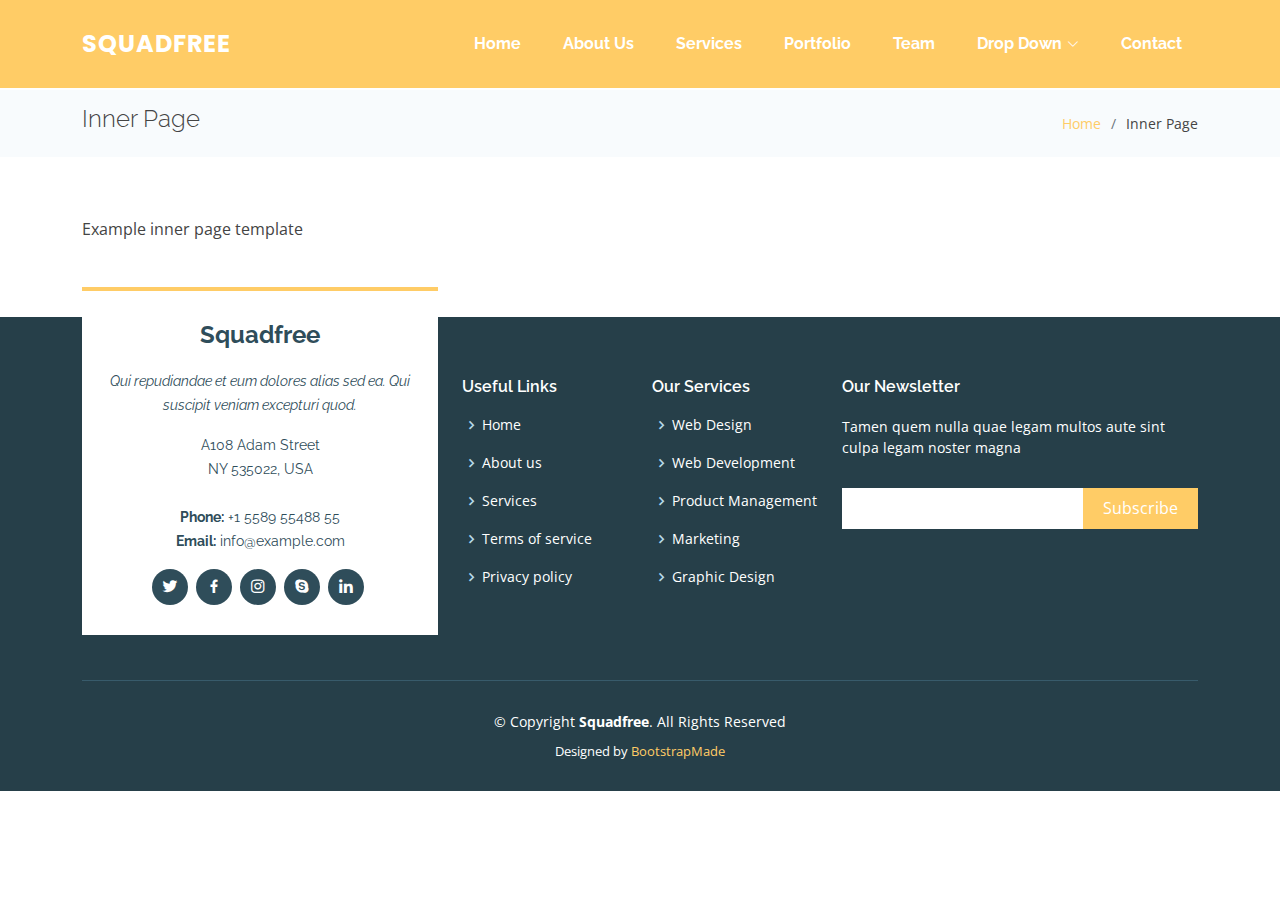
<file: inner-page.html>
<!DOCTYPE html>
<html lang="en">

<head>
  <meta charset="utf-8">
  <meta content="width=device-width, initial-scale=1.0" name="viewport">

  <title>Inner Page - Squadfree Bootstrap Template</title>
  <meta content="" name="description">
  <meta content="" name="keywords">

  <!-- Favicons -->
  <link href="assets/img/favicon.png" rel="icon">
  <link href="assets/img/apple-touch-icon.png" rel="apple-touch-icon">

  <!-- Google Fonts -->
  <link href="https://fonts.googleapis.com/css?family=Open+Sans:300,300i,400,400i,600,600i,700,700i|Raleway:300,300i,400,400i,500,500i,600,600i,700,700i|Poppins:300,300i,400,400i,500,500i,600,600i,700,700i" rel="stylesheet">

  <!-- Vendor CSS Files -->
  <link href="assets/vendor/aos/aos.css" rel="stylesheet">
  <link href="assets/vendor/bootstrap/css/bootstrap.min.css" rel="stylesheet">
  <link href="assets/vendor/bootstrap-icons/bootstrap-icons.css" rel="stylesheet">
  <link href="assets/vendor/boxicons/css/boxicons.min.css" rel="stylesheet">
  <link href="assets/vendor/glightbox/css/glightbox.min.css" rel="stylesheet">
  <link href="assets/vendor/swiper/swiper-bundle.min.css" rel="stylesheet">

  <!-- Template Main CSS File -->
  <link href="assets/css/style.css" rel="stylesheet">

  <!-- =======================================================
  * Template Name: Squadfree - v4.7.0
  * Template URL: https://bootstrapmade.com/squadfree-free-bootstrap-template-creative/
  * Author: BootstrapMade.com
  * License: https://bootstrapmade.com/license/
  ======================================================== -->
</head>

<body>

  <!-- ======= Header ======= -->
  <header id="header" class="fixed-top ">
    <div class="container d-flex align-items-center justify-content-between">

      <div class="logo">
        <h1 class="text-light"><a href="index.html"><span>Squadfree</span></a></h1>
        <!-- Uncomment below if you prefer to use an image logo -->
        <!-- <a href="index.html"><img src="assets/img/logo.png" alt="" class="img-fluid"></a>-->
      </div>

      <nav id="navbar" class="navbar">
        <ul>
          <li><a class="nav-link scrollto " href="#hero">Home</a></li>
          <li><a class="nav-link scrollto" href="#about">About Us</a></li>
          <li><a class="nav-link scrollto" href="#services">Services</a></li>
          <li><a class="nav-link scrollto" href="#portfolio">Portfolio</a></li>
          <li><a class="nav-link scrollto" href="#team">Team</a></li>
          <li class="dropdown"><a href="#"><span>Drop Down</span> <i class="bi bi-chevron-down"></i></a>
            <ul>
              <li><a href="#">Drop Down 1</a></li>
              <li class="dropdown"><a href="#"><span>Deep Drop Down</span> <i class="bi bi-chevron-right"></i></a>
                <ul>
                  <li><a href="#">Deep Drop Down 1</a></li>
                  <li><a href="#">Deep Drop Down 2</a></li>
                  <li><a href="#">Deep Drop Down 3</a></li>
                  <li><a href="#">Deep Drop Down 4</a></li>
                  <li><a href="#">Deep Drop Down 5</a></li>
                </ul>
              </li>
              <li><a href="#">Drop Down 2</a></li>
              <li><a href="#">Drop Down 3</a></li>
              <li><a href="#">Drop Down 4</a></li>
            </ul>
          </li>
          <li><a class="nav-link scrollto" href="#contact">Contact</a></li>
        </ul>
        <i class="bi bi-list mobile-nav-toggle"></i>
      </nav><!-- .navbar -->

    </div>
  </header><!-- End Header -->

  <main id="main">

    <!-- ======= Breadcrumbs Section ======= -->
    <section class="breadcrumbs">
      <div class="container">

        <div class="d-flex justify-content-between align-items-center">
          <h2>Inner Page</h2>
          <ol>
            <li><a href="index.html">Home</a></li>
            <li>Inner Page</li>
          </ol>
        </div>

      </div>
    </section><!-- End Breadcrumbs Section -->

    <section class="inner-page">
      <div class="container">
        <p>
          Example inner page template
        </p>
      </div>
    </section>

  </main><!-- End #main -->

  <!-- ======= Footer ======= -->
  <footer id="footer">
    <div class="footer-top">
      <div class="container">
        <div class="row">

          <div class="col-lg-4 col-md-6">
            <div class="footer-info">
              <h3>Squadfree</h3>
              <p class="pb-3"><em>Qui repudiandae et eum dolores alias sed ea. Qui suscipit veniam excepturi quod.</em></p>
              <p>
                A108 Adam Street <br>
                NY 535022, USA<br><br>
                <strong>Phone:</strong> +1 5589 55488 55<br>
                <strong>Email:</strong> info@example.com<br>
              </p>
              <div class="social-links mt-3">
                <a href="#" class="twitter"><i class="bx bxl-twitter"></i></a>
                <a href="#" class="facebook"><i class="bx bxl-facebook"></i></a>
                <a href="#" class="instagram"><i class="bx bxl-instagram"></i></a>
                <a href="#" class="google-plus"><i class="bx bxl-skype"></i></a>
                <a href="#" class="linkedin"><i class="bx bxl-linkedin"></i></a>
              </div>
            </div>
          </div>

          <div class="col-lg-2 col-md-6 footer-links">
            <h4>Useful Links</h4>
            <ul>
              <li><i class="bx bx-chevron-right"></i> <a href="#">Home</a></li>
              <li><i class="bx bx-chevron-right"></i> <a href="#">About us</a></li>
              <li><i class="bx bx-chevron-right"></i> <a href="#">Services</a></li>
              <li><i class="bx bx-chevron-right"></i> <a href="#">Terms of service</a></li>
              <li><i class="bx bx-chevron-right"></i> <a href="#">Privacy policy</a></li>
            </ul>
          </div>

          <div class="col-lg-2 col-md-6 footer-links">
            <h4>Our Services</h4>
            <ul>
              <li><i class="bx bx-chevron-right"></i> <a href="#">Web Design</a></li>
              <li><i class="bx bx-chevron-right"></i> <a href="#">Web Development</a></li>
              <li><i class="bx bx-chevron-right"></i> <a href="#">Product Management</a></li>
              <li><i class="bx bx-chevron-right"></i> <a href="#">Marketing</a></li>
              <li><i class="bx bx-chevron-right"></i> <a href="#">Graphic Design</a></li>
            </ul>
          </div>

          <div class="col-lg-4 col-md-6 footer-newsletter">
            <h4>Our Newsletter</h4>
            <p>Tamen quem nulla quae legam multos aute sint culpa legam noster magna</p>
            <form action="" method="post">
              <input type="email" name="email"><input type="submit" value="Subscribe">
            </form>

          </div>

        </div>
      </div>
    </div>

    <div class="container">
      <div class="copyright">
        &copy; Copyright <strong><span>Squadfree</span></strong>. All Rights Reserved
      </div>
      <div class="credits">
        <!-- All the links in the footer should remain intact. -->
        <!-- You can delete the links only if you purchased the pro version. -->
        <!-- Licensing information: https://bootstrapmade.com/license/ -->
        <!-- Purchase the pro version with working PHP/AJAX contact form: https://bootstrapmade.com/squadfree-free-bootstrap-template-creative/ -->
        Designed by <a href="https://bootstrapmade.com/">BootstrapMade</a>
      </div>
    </div>
  </footer><!-- End Footer -->

  <a href="#" class="back-to-top d-flex align-items-center justify-content-center"><i class="bi bi-arrow-up-short"></i></a>

  <!-- Vendor JS Files -->
  <script src="assets/vendor/purecounter/purecounter.js"></script>
  <script src="assets/vendor/aos/aos.js"></script>
  <script src="assets/vendor/bootstrap/js/bootstrap.bundle.min.js"></script>
  <script src="assets/vendor/glightbox/js/glightbox.min.js"></script>
  <script src="assets/vendor/isotope-layout/isotope.pkgd.min.js"></script>
  <script src="assets/vendor/swiper/swiper-bundle.min.js"></script>
  <script src="assets/vendor/php-email-form/validate.js"></script>

  <!-- Template Main JS File -->
  <script src="assets/js/main.js"></script>

</body>

</html>
</file>
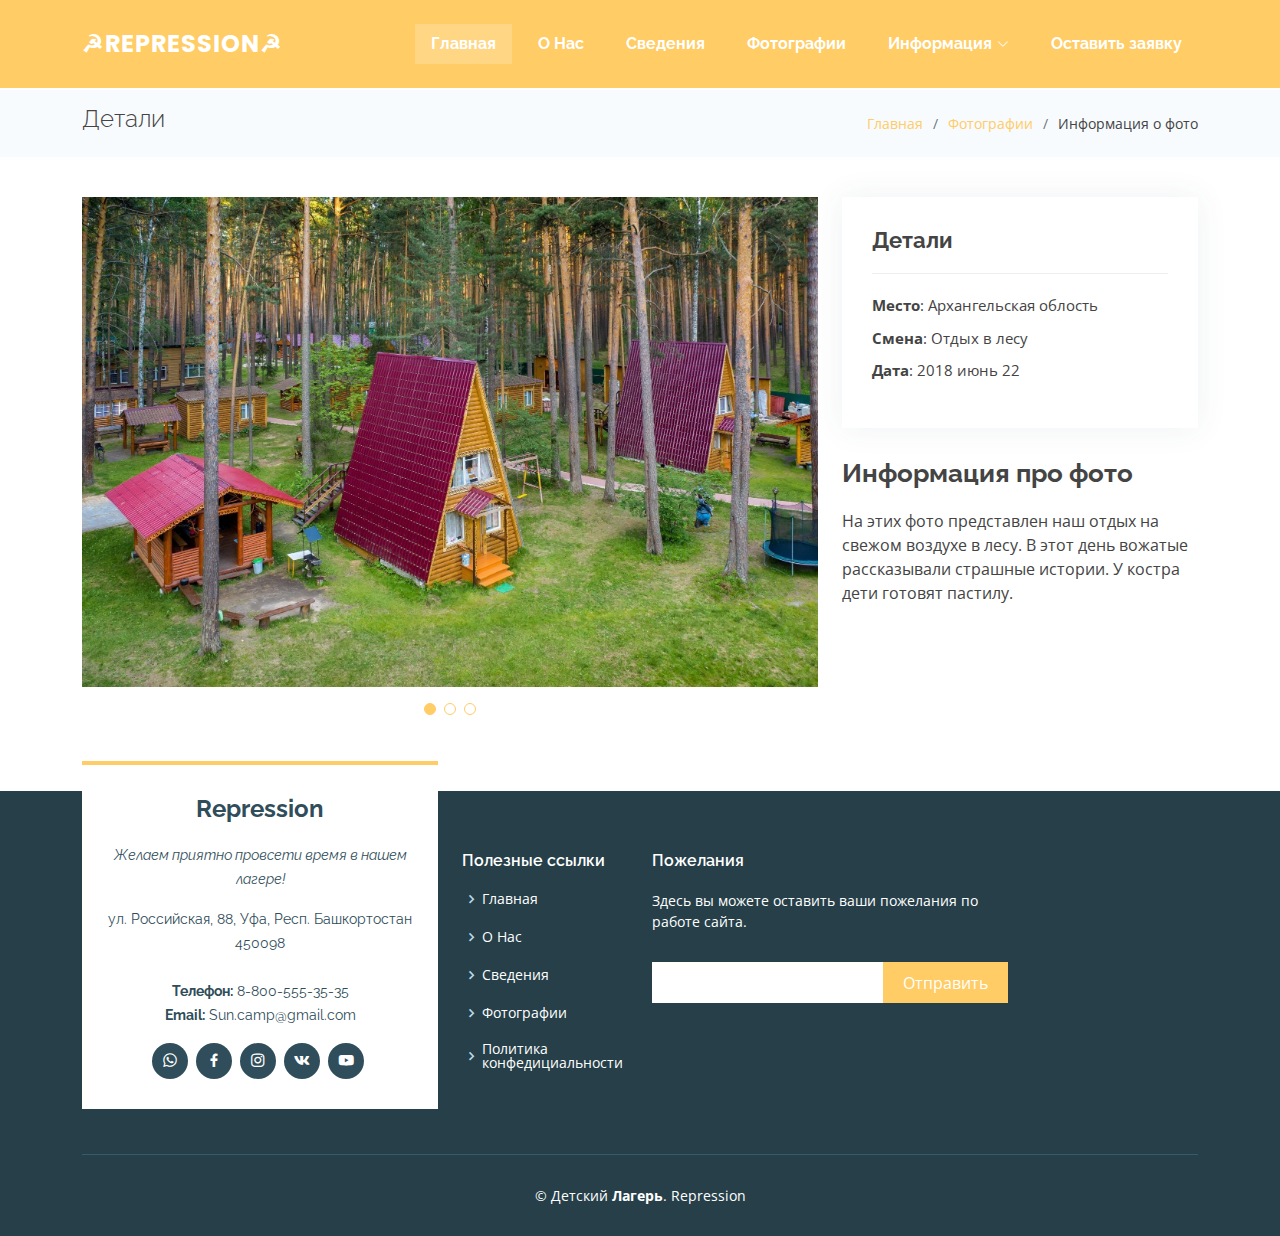
<file: portfolio-details.html>
<!DOCTYPE html>
<html lang="en">

<head>
  <meta charset="utf-8">
  <meta content="width=device-width, initial-scale=1.0" name="viewport">

  <title>Детский Лагерь Repression</title>
  <meta content="" name="description">
  <meta content="" name="keywords">

  <!-- Favicons -->
  <link href="assets/img/favicon.png" rel="icon">
  <link href="assets/img/apple-touch-icon.png" rel="apple-touch-icon">

  <!-- Google Fonts -->
  <link href="https://fonts.googleapis.com/css?family=Open+Sans:300,300i,400,400i,600,600i,700,700i|Raleway:300,300i,400,400i,500,500i,600,600i,700,700i|Poppins:300,300i,400,400i,500,500i,600,600i,700,700i" rel="stylesheet">

  <!-- Vendor CSS Files -->
  <link href="assets/vendor/aos/aos.css" rel="stylesheet">
  <link href="assets/vendor/bootstrap/css/bootstrap.min.css" rel="stylesheet">
  <link href="assets/vendor/bootstrap-icons/bootstrap-icons.css" rel="stylesheet">
  <link href="assets/vendor/boxicons/css/boxicons.min.css" rel="stylesheet">
  <link href="assets/vendor/glightbox/css/glightbox.min.css" rel="stylesheet">
  <link href="assets/vendor/swiper/swiper-bundle.min.css" rel="stylesheet">

  <!-- Template Main CSS File -->
  <link href="assets/css/style.css" rel="stylesheet">

  <!-- =======================================================
  * Template Name: Squadfree - v4.7.0
  * Template URL: https://bootstrapmade.com/squadfree-free-bootstrap-template-creative/
  * Author: BootstrapMade.com
  * License: https://bootstrapmade.com/license/
  ======================================================== -->
</head>

<body>

  <!-- ======= Header ======= -->
  <header id="header" class="fixed-top ">
    <div class="container d-flex align-items-center justify-content-between">

      <div class="logo">
        <h1 class="text-light"><a href="index.html"><span>☭REPRESSION☭</span></a></h1>
        <!-- Uncomment below if you prefer to use an image logo -->
        <!-- <a href="index.html"><img src="assets/img/logo.png" alt="" class="img-fluid"></a>-->
      </div>

      <nav id="navbar" class="navbar">
        <ul>
          <li><a class="nav-link scrollto active" href="index.html">Главная</a></li>
          <li><a class="nav-link scrollto" href="index.html">О Нас</a></li>
          <li><a class="nav-link scrollto" href="index.html">Сведения</a></li>
          <li><a class="nav-link scrollto" href="index.html">Фотографии</a></li>
          <li class="dropdown"><a href="#"><span>Информация</span> <i class="bi bi-chevron-down"></i></a>
            <ul>
              <li><a href="second.html">Правила лагеря</a></li>
              <li><a href="third.html">Питание</a></li>
              <li><a href="fourth.html">Туризм</a></li>
              <li><a href="fiveth.html">Вакансия</a></li>
              <li><a href="sixsth.html">Отьезд - Приезд</a></li>
              <li><a href="seventh.html">Распорядок дня</a></li>
              <li><a href="eight.html">Медицинская помощь</a></li>
              <li><a href="nineth.html">График приема Граждан</a></li>
              <li><a href="portfolio-details.html">Информация о фото</a></li>
            </ul>
          </li>
          <li><a class="nav-link scrollto" href="#contact">Оставить заявку</a></li>
        </ul>
        <i class="bi bi-list mobile-nav-toggle"></i>
      </nav><!-- .navbar -->

    </div>
  </header><!-- End Header -->

  <main id="main">

    <!-- ======= Breadcrumbs Section ======= -->
    <section class="breadcrumbs">
      <div class="container">

        <div class="d-flex justify-content-between align-items-center">
          <h2>Детали</h2>
          <ol>
            <li><a href="index.html">Главная</a></li>
            <li><a href="portfolio.html">Фотографии</a></li>
            <li>Информация о фото</li>
          </ol>
        </div>

      </div>
    </section><!-- Breadcrumbs Section -->

    <!-- ======= Portfolio Details Section ======= -->
    <section id="portfolio-details" class="portfolio-details">
      <div class="container">

        <div class="row gy-4">

          <div class="col-lg-8">
            <div class="portfolio-details-slider swiper">
              <div class="swiper-wrapper align-items-center">

                <div class="swiper-slide">
                  <img src="assets/img/portfolio/portfolio-1.jpg" alt="">
                </div>

                <div class="swiper-slide">
                  <img src="assets/img/portfolio/portfolio-2.jpg" alt="">
                </div>

                <div class="swiper-slide">
                  <img src="assets/img/portfolio/portfolio-3.jpg" alt="">
                </div>

              </div>
              <div class="swiper-pagination"></div>
            </div>
          </div>

          <div class="col-lg-4">
            <div class="portfolio-info">
              <h3>Детали</h3>
              <ul>
                <li><strong>Место</strong>: Архангельская облость</li>
                <li><strong>Смена</strong>: Отдых в лесу</li>
                <li><strong>Дата</strong>: 2018 июнь 22</li>
              </ul>
            </div>
            <div class="portfolio-description">
              <h2>Информация про фото</h2>
              <p>
                На этих фото представлен наш отдых на свежом воздухе в лесу. В этот день вожатые рассказывали страшные истории. У костра дети готовят пастилу.
              </p>
            </div>
          </div>

        </div>

      </div>
    </section><!-- End Portfolio Details Section -->

  </main><!-- End #main -->

  <!-- ======= Footer ======= -->
  <footer id="footer">
    <div class="footer-top">
      <div class="container">
        <div class="row">

          <div class="col-lg-4 col-md-6">
            <div class="footer-info">
              <h3>Repression</h3>
              <p class="pb-3"><em>Желаем приятно провсети время в нашем лагере!</em></p>
              <p>
                ул. Российская, 88, Уфа, Респ. Башкортостан<br>
                450098<br><br>
                <strong>Телефон:</strong> 8-800-555-35-35<br>
                <strong>Email:</strong> Sun.camp@gmail.com<br>
              </p>
              <div class="social-links mt-3">
                <a href="https://www.whatsapp.com/" class="whatsapp"><i class="bx bxl-whatsapp"></i></a>
                <a href="https://www.facebook.com/" class="facebook"><i class="bx bxl-facebook"></i></a>
                <a href="https://www.instagram.com/" class="instagram"><i class="bx bxl-instagram"></i></a>
                <a href="https://vk.com/id333731989" class="google-plus"><i class="bx bxl-vk"></i></a>
                <a href="https://www.youtube.com/channel/UC2I0p9tp9W6ccuVw-svZ-0w" class="youtube"><i class="bx bxl-youtube"></i></a>
              </div>
            </div>
          </div>

          <div class="col-lg-2 col-md-6 footer-links">
            <h4>Полезные ссылки</h4>
            <ul>
              <li><i class="bx bx-chevron-right"></i> <a href="#">Главная</a></li>
              <li><i class="bx bx-chevron-right"></i> <a href="#">О Нас</a></li>
              <li><i class="bx bx-chevron-right"></i> <a href="#">Сведения</a></li>
              <li><i class="bx bx-chevron-right"></i> <a href="#">Фотографии</a></li>
              <li><i class="bx bx-chevron-right"></i> <a href="#">Политика конфедициальности</a></li>
            </ul>
          </div>


          <div class="col-lg-4 col-md-6 footer-newsletter">
            <h4>Пожелания</h4>
            <p>Здесь вы можете оставить ваши пожелания по работе сайта.</p>
            <form action="" method="post">
              <input type="email" name="email"><input type="submit" value="Отправить">
            </form>

          </div>

        </div>
      </div>
    </div>

    <div class="container">
      <div class="copyright">
        &copy; Детский <strong><span>Лагерь</span></strong>. Repression
      </div>
    </div>
  </footer><!-- End Footer -->

  <a href="#" class="back-to-top d-flex align-items-center justify-content-center"><i class="bi bi-arrow-up-short"></i></a>

  <!-- Vendor JS Files -->
  <script src="assets/vendor/purecounter/purecounter.js"></script>
  <script src="assets/vendor/aos/aos.js"></script>
  <script src="assets/vendor/bootstrap/js/bootstrap.bundle.min.js"></script>
  <script src="assets/vendor/glightbox/js/glightbox.min.js"></script>
  <script src="assets/vendor/isotope-layout/isotope.pkgd.min.js"></script>
  <script src="assets/vendor/swiper/swiper-bundle.min.js"></script>
  <script src="assets/vendor/php-email-form/validate.js"></script>

  <!-- Template Main JS File -->
  <script src="assets/js/main.js"></script>

</body>

</html>
</file>
<file: assets/css/style.css>
/**
* Template Name: Squadfree - v4.7.0
* Template URL: https://bootstrapmade.com/squadfree-free-bootstrap-template-creative/
* Author: BootstrapMade.com
* License: https://bootstrapmade.com/license/
*/

/*--------------------------------------------------------------
# General
--------------------------------------------------------------*/
body {
  font-family: "Open Sans", sans-serif;
  color: #444444;
}

a {
  text-decoration: none;
  color: #ffcc66;
}

a:hover {
  color: #ffcc66;
  text-decoration: none;
}

h1, h2, h3, h4, h5, h6 {
  font-family: "Raleway", sans-serif;
}

#main {
  margin-top: 90px;
}

/*--------------------------------------------------------------
# Back to top button
--------------------------------------------------------------*/
.back-to-top {
  position: fixed;
  visibility: hidden;
  opacity: 0;
  right: 15px;
  bottom: 15px;
  z-index: 998;
  background: #ffcc66;
  width: 40px;
  height: 40px;
  border-radius: 50px;
  transition: all 0.4s;
}
.back-to-top i {
  font-size: 24px;
  color: #fff;
  line-height: 0;
}
.back-to-top:hover {
  background: #86c0da;
  color: #fff;
}
.back-to-top.active {
  visibility: visible;
  opacity: 1;
}

/*--------------------------------------------------------------
# Disable aos animation delay on mobile devices
--------------------------------------------------------------*/
@media screen and (max-width: 768px) {
  [data-aos-delay] {
    transition-delay: 0 !important;
  }
}
/*--------------------------------------------------------------
# Header
--------------------------------------------------------------*/
#header {
  transition: all 0.5s;
  z-index: 997;
  transition: all 0.5s;
  padding: 24px 0;
  background: #ffcc66;
}
#header.header-transparent {
  background: transparent;
}
#header.header-scrolled {
  background: #ffcc66;
  padding: 12px;
}
#header .logo h1 {
  font-size: 24px;
  margin: 0;
  line-height: 1;
  font-weight: 700;
  letter-spacing: 1px;
  font-family: "Poppins", sans-serif;
  text-transform: uppercase;
}
#header .logo h1 a, #header .logo h1 a:hover {
  color: #fff;
  text-decoration: none;
}
#header .logo img {
  padding: 0;
  margin: 0;
  max-height: 40px;
}
@media (max-width: 768px) {
  #header.header-scrolled {
    padding: 15px 0;
  }
}

/*--------------------------------------------------------------
# Navigation Menu
--------------------------------------------------------------*/
/**
* Desktop Navigation 
*/
.navbar {
  padding: 0;
}
.navbar ul {
  margin: 0;
  padding: 0;
  display: flex;
  list-style: none;
  align-items: center;
}
.navbar li {
  position: relative;
}
.navbar a, .navbar a:focus {
  display: flex;
  align-items: center;
  justify-content: space-between;
  padding: 8px 16px;
  margin-left: 10px;
  font-family: "Raleway", sans-serif;
  font-size: 16px;
  font-weight: 700;
  color: #fff;
  white-space: nowrap;
  transition: 0.3s;
}
.navbar a i, .navbar a:focus i {
  font-size: 12px;
  line-height: 0;
  margin-left: 5px;
}
.navbar a:hover, .navbar .active, .navbar .active:focus, .navbar li:hover > a {
  background: rgba(255, 255, 255, 0.2);
}
.navbar .dropdown ul {
  display: block;
  position: absolute;
  left: 10px;
  top: calc(100% + 30px);
  margin: 0;
  padding: 10px 0;
  z-index: 99;
  opacity: 0;
  visibility: hidden;
  background: #fff;
  box-shadow: 0px 0px 30px rgba(127, 137, 161, 0.25);
  transition: 0.3s;
}
.navbar .dropdown ul li {
  min-width: 200px;
}
.navbar .dropdown ul a {
  padding: 10px 20px;
  font-size: 15px;
  text-transform: none;
  font-weight: 600;
  color: #2f4d5a;
}
.navbar .dropdown ul a i {
  font-size: 12px;
}
.navbar .dropdown ul a:hover, .navbar .dropdown ul .active:hover, .navbar .dropdown ul li:hover > a {
  color: #ffcc66;
}
.navbar .dropdown:hover > ul {
  opacity: 1;
  top: 100%;
  visibility: visible;
}
.navbar .dropdown .dropdown ul {
  top: 0;
  left: calc(100% - 30px);
  visibility: hidden;
}
.navbar .dropdown .dropdown:hover > ul {
  opacity: 1;
  top: 0;
  left: 100%;
  visibility: visible;
}
@media (max-width: 1366px) {
  .navbar .dropdown .dropdown ul {
    left: -90%;
  }
  .navbar .dropdown .dropdown:hover > ul {
    left: -100%;
  }
}

/**
* Mobile Navigation 
*/
.mobile-nav-toggle {
  color: #fff;
  font-size: 28px;
  cursor: pointer;
  display: none;
  line-height: 0;
  transition: 0.5s;
}

@media (max-width: 991px) {
  .mobile-nav-toggle {
    display: block;
  }

  .navbar ul {
    display: none;
  }
}
.navbar-mobile {
  position: fixed;
  overflow: hidden;
  top: 0;
  right: 0;
  left: 0;
  bottom: 0;
  background: rgba(43, 111, 142, 0.9);
  transition: 0.3s;
}
.navbar-mobile .mobile-nav-toggle {
  position: absolute;
  top: 15px;
  right: 15px;
}
.navbar-mobile ul {
  display: block;
  position: absolute;
  top: 55px;
  right: 15px;
  bottom: 15px;
  left: 15px;
  padding: 10px 0;
  background-color: #fff;
  overflow-y: auto;
  transition: 0.3s;
}
.navbar-mobile a, .navbar-mobile a:focus {
  padding: 10px 20px;
  font-size: 15px;
  color: #2f4d5a;
}
.navbar-mobile a:hover, .navbar-mobile .active, .navbar-mobile li:hover > a {
  color: #ffcc66;
}
.navbar-mobile .getstarted, .navbar-mobile .getstarted:focus {
  margin: 15px;
}
.navbar-mobile .dropdown ul {
  position: static;
  display: none;
  margin: 10px 20px;
  padding: 10px 0;
  z-index: 99;
  opacity: 1;
  visibility: visible;
  background: #fff;
  box-shadow: 0px 0px 30px rgba(127, 137, 161, 0.25);
}
.navbar-mobile .dropdown ul li {
  min-width: 200px;
}
.navbar-mobile .dropdown ul a {
  padding: 10px 20px;
}
.navbar-mobile .dropdown ul a i {
  font-size: 12px;
}
.navbar-mobile .dropdown ul a:hover, .navbar-mobile .dropdown ul .active:hover, .navbar-mobile .dropdown ul li:hover > a {
  color: #ffcc66;
}
.navbar-mobile .dropdown > .dropdown-active {
  display: block;
}

/*--------------------------------------------------------------
# Hero Section
--------------------------------------------------------------*/
#hero {
  width: 100%;
  height: 100vh;
  background: linear-gradient(rgba(55, 142, 181, 0.5), rgba(55, 142, 181, 0.2)), url("../img/hero-bg.jpg") top center;
  background-size: cover;
  position: relative;
  margin-bottom: -90px;
}
#hero .hero-container {
  position: absolute;
  bottom: 0;
  top: 0;
  left: 0;
  right: 0;
  display: flex;
  justify-content: center;
  align-items: center;
  flex-direction: column;
  text-align: center;
}
#hero h1 {
  margin: 0 0 10px 0;
  font-size: 64px;
  font-weight: 700;
  line-height: 56px;
  text-transform: uppercase;
  color: #fff;
  text-shadow: -1px 0 2px #2f4d5a;
}
#hero h2 {
  color: #fff;
  margin-bottom: 50px;
  font-size: 20px;
  text-transform: uppercase;
  font-weight: 700;
  text-shadow: -1px 0 2px #2f4d5a;
}
#hero .btn-get-started {
  font-size: 36px;
  display: inline-block;
  padding: 4px 0;
  border-radius: 50px;
  transition: 0.3s ease-in-out;
  margin: 10px;
  width: 64px;
  height: 64px;
  text-align: center;
  border: 2px solid #fff;
  color: #fff;
}
#hero .btn-get-started:hover {
  padding-top: 8px;
  background: rgba(255, 255, 255, 0.15);
}
@media (min-width: 1024px) {
  #hero {
    background-attachment: fixed;
  }
}
@media (max-width: 768px) {
  #hero h1 {
    font-size: 28px;
    line-height: 36px;
  }
  #hero h2 {
    font-size: 18px;
    line-height: 24px;
    margin-bottom: 30px;
  }
}

/*--------------------------------------------------------------
# Sections General
--------------------------------------------------------------*/
section {
  padding: 60px 0;
  overflow: hidden;
}

.section-bg {
  background-color: #f4f9fc;
}

.section-title {
  text-align: center;
  padding-bottom: 30px;
}
.section-title h2 {
  font-size: 32px;
  font-weight: bold;
  position: relative;
  margin-bottom: 30px;
  color: #2f4d5a;
  z-index: 2;
}
.section-title h2::after {
  content: "";
  position: absolute;
  left: 50%;
  top: 50%;
  transform: translate(-50%, -50%);
  width: 122px;
  height: 66px;
  background: url(../img/section-title-bg.png) no-repeat;
  z-index: -1;
}
.section-title p {
  margin-bottom: 0;
}

/*--------------------------------------------------------------
# Breadcrumbs
--------------------------------------------------------------*/
.breadcrumbs {
  padding: 15px 0;
  background-color: #f8fbfd;
  min-height: 40px;
}
.breadcrumbs h2 {
  font-size: 24px;
  font-weight: 300;
}
.breadcrumbs ol {
  display: flex;
  flex-wrap: wrap;
  list-style: none;
  padding: 0;
  margin: 0;
  font-size: 14px;
}
.breadcrumbs ol li + li {
  padding-left: 10px;
}
.breadcrumbs ol li + li::before {
  display: inline-block;
  padding-right: 10px;
  color: #6c757d;
  content: "/";
}
@media (max-width: 768px) {
  .breadcrumbs .d-flex {
    display: block !important;
  }
  .breadcrumbs ol {
    display: block;
  }
  .breadcrumbs ol li {
    display: inline-block;
  }
}

/*--------------------------------------------------------------
# About
--------------------------------------------------------------*/
.about {
  background: url("../img/about-bg.jpg") center center no-repeat;
  background-size: cover;
  padding: 60px 0;
  position: relative;
}
.about::before {
  content: "";
  position: absolute;
  left: 0;
  right: 0;
  top: 0;
  bottom: 0;
  background: rgba(255, 255, 255, 0.75);
  z-index: 9;
}
.about .container {
  position: relative;
  z-index: 10;
}
.about .content {
  padding: 30px 30px 30px 0;
}
.about .content h3 {
  font-weight: 700;
  font-size: 34px;
  color: #2f4d5a;
  margin-bottom: 30px;
}
.about .content p {
  margin-bottom: 30px;
}
.about .content .about-btn {
  display: inline-block;
  background: #ffcc66;
  padding: 6px 44px 8px 30px;
  color: #fff;
  border-radius: 50px;
  transition: 0.3s;
  position: relative;
}
.about .content .about-btn i {
  font-size: 18px;
  position: absolute;
  right: 18px;
  top: 9px;
}
.about .content .about-btn:hover {
  background: #7bbad7;
}
.about .icon-boxes .icon-box {
  margin-top: 30px;
}
.about .icon-boxes .icon-box i {
  font-size: 40px;
  color: #ffcc66;
  margin-bottom: 10px;
}
.about .icon-boxes .icon-box h4 {
  font-size: 20px;
  font-weight: 700;
  margin: 0 0 10px 0;
}
.about .icon-boxes .icon-box p {
  font-size: 15px;
  color: #848484;
}
@media (max-width: 1200px) {
  .about .content {
    padding-right: 0;
  }
}
@media (max-width: 768px) {
  .about {
    text-align: center;
  }
}

/*--------------------------------------------------------------
# Services
--------------------------------------------------------------*/
.services .icon-box {
  padding: 30px;
  position: relative;
  overflow: hidden;
  background: #fff;
  box-shadow: 0 0 29px 0 rgba(68, 88, 144, 0.12);
  transition: all 0.3s ease-in-out;
  border-radius: 8px;
  z-index: 1;
}
.services .icon-box::before {
  content: "";
  position: absolute;
  background: white;
  right: 0;
  left: 0;
  bottom: 0;
  top: 100%;
  transition: all 0.3s;
  z-index: -1;
}
.services .icon-box:hover::before {
  background: #ffcc66;
  top: 0;
  border-radius: 0px;
}
.services .icon {
  margin-bottom: 15px;
}
.services .icon i {
  font-size: 48px;
  line-height: 1;
  color: #ffcc66;
  transition: all 0.3s ease-in-out;
}
.services .title {
  font-weight: 700;
  margin-bottom: 15px;
  font-size: 18px;
}
.services .title a {
  color: #111;
}
.services .description {
  font-size: 15px;
  line-height: 28px;
  margin-bottom: 0;
}
.services .icon-box:hover .title a, .services .icon-box:hover .description {
  color: #fff;
}
.services .icon-box:hover .icon i {
  color: #fff;
}

/*--------------------------------------------------------------
# Counts
--------------------------------------------------------------*/
.counts {
  padding-bottom: 30px;
}
.counts .count-box {
  padding: 30px;
  width: 100%;
}
.counts .count-box i {
  display: block;
  font-size: 44px;
  color: #ffcc66;
  float: left;
  line-height: 0;
}
.counts .count-box span {
  font-size: 48px;
  line-height: 40px;
  display: block;
  font-weight: 700;
  color: #2f4d5a;
  margin-left: 60px;
}
.counts .count-box p {
  padding: 15px 0 0 0;
  margin: 0 0 0 60px;
  font-family: "Raleway", sans-serif;
  font-size: 14px;
  color: #49788c;
}
.counts .count-box a {
  font-weight: 600;
  display: block;
  margin-top: 20px;
  color: #49788c;
  font-size: 15px;
  font-family: "Poppins", sans-serif;
  transition: ease-in-out 0.3s;
}
.counts .count-box a:hover {
  color: #6e9fb4;
}

/*--------------------------------------------------------------
# Cta
--------------------------------------------------------------*/
.cta {
  background: linear-gradient(rgba(103, 176, 209, 0.8), rgba(103, 176, 209, 0.8)), url("../img/cta-bg.jpg") fixed center center;
  background-size: cover;
  padding: 60px 0;
}
.cta h3 {
  color: #fff;
  font-size: 28px;
  font-weight: 700;
}
.cta p {
  color: #fff;
}
.cta .cta-btn {
  font-family: "Raleway", sans-serif;
  text-transform: uppercase;
  font-weight: 500;
  font-size: 16px;
  letter-spacing: 1px;
  display: inline-block;
  padding: 8px 28px;
  border-radius: 25px;
  transition: 0.5s;
  margin-top: 10px;
  border: 2px solid rgba(255, 255, 255, 0.5);
  color: #fff;
}
.cta .cta-btn:hover {
  border-color: #fff;
}

/*--------------------------------------------------------------
# Portfolio
--------------------------------------------------------------*/
.portfolio .portfolio-item {
  margin-bottom: 30px;
}
.portfolio #portfolio-flters {
  padding: 0;
  margin: 0 auto 35px auto;
  list-style: none;
  text-align: center;
  background: #ecf5f9;
  border-radius: 50px;
  padding: 2px 15px;
}
.portfolio #portfolio-flters li {
  cursor: pointer;
  display: inline-block;
  padding: 10px 15px 8px 15px;
  font-size: 14px;
  font-weight: 600;
  line-height: 1;
  text-transform: uppercase;
  color: #2f4d5a;
  margin-bottom: 5px;
  transition: all 0.3s ease-in-out;
}
.portfolio #portfolio-flters li:hover, .portfolio #portfolio-flters li.filter-active {
  color: #ffcc66;
}
.portfolio #portfolio-flters li:last-child {
  margin-right: 0;
}
.portfolio .portfolio-wrap {
  transition: 0.3s;
  position: relative;
  overflow: hidden;
  z-index: 1;
}
.portfolio .portfolio-wrap::before {
  content: "";
  background: rgba(255, 255, 255, 0.5);
  position: absolute;
  left: 0;
  right: 0;
  top: 0;
  bottom: 0;
  transition: all ease-in-out 0.3s;
  z-index: 2;
  opacity: 0;
}
.portfolio .portfolio-wrap .portfolio-links {
  opacity: 1;
  left: 0;
  right: 0;
  bottom: -60px;
  z-index: 3;
  position: absolute;
  transition: all ease-in-out 0.3s;
  display: flex;
  justify-content: center;
}
.portfolio .portfolio-wrap .portfolio-links a {
  color: #fff;
  font-size: 28px;
  text-align: center;
  background: rgba(103, 176, 209, 0.75);
  transition: 0.3s;
  width: 50%;
}
.portfolio .portfolio-wrap .portfolio-links a:hover {
  background: rgba(103, 176, 209, 0.95);
}
.portfolio .portfolio-wrap .portfolio-links a + a {
  border-left: 1px solid #8ec4dd;
}
.portfolio .portfolio-wrap:hover::before {
  top: 0;
  left: 0;
  right: 0;
  bottom: 0;
  opacity: 1;
}
.portfolio .portfolio-wrap:hover .portfolio-links {
  opacity: 1;
  bottom: 0;
}

/*--------------------------------------------------------------
# Portfolio Details
--------------------------------------------------------------*/
.portfolio-details {
  padding-top: 40px;
}
.portfolio-details .portfolio-details-slider img {
  width: 100%;
}
.portfolio-details .portfolio-details-slider .swiper-pagination {
  margin-top: 20px;
  position: relative;
}
.portfolio-details .portfolio-details-slider .swiper-pagination .swiper-pagination-bullet {
  width: 12px;
  height: 12px;
  background-color: #fff;
  opacity: 1;
  border: 1px solid #ffcc66;
}
.portfolio-details .portfolio-details-slider .swiper-pagination .swiper-pagination-bullet-active {
  background-color: #ffcc66;
}
.portfolio-details .portfolio-info {
  padding: 30px;
  box-shadow: 0px 0 30px rgba(47, 77, 90, 0.08);
}
.portfolio-details .portfolio-info h3 {
  font-size: 22px;
  font-weight: 700;
  margin-bottom: 20px;
  padding-bottom: 20px;
  border-bottom: 1px solid #eee;
}
.portfolio-details .portfolio-info ul {
  list-style: none;
  padding: 0;
  font-size: 15px;
}
.portfolio-details .portfolio-info ul li + li {
  margin-top: 10px;
}
.portfolio-details .portfolio-description {
  padding-top: 30px;
}
.portfolio-details .portfolio-description h2 {
  font-size: 26px;
  font-weight: 700;
  margin-bottom: 20px;
}
.portfolio-details .portfolio-description p {
  padding: 0;
}

/*--------------------------------------------------------------
# Testimonials
--------------------------------------------------------------*/
.testimonials .testimonials-carousel, .testimonials .testimonials-slider {
  overflow: hidden;
}
.testimonials .testimonials-carousel, .testimonials .testimonials-slider {
  overflow: hidden;
}
.testimonials .testimonial-item {
  box-sizing: content-box;
  text-align: center;
  min-height: 320px;
}
.testimonials .testimonial-item .testimonial-img {
  width: 90px;
  border-radius: 50%;
  margin: 0 auto;
}
.testimonials .testimonial-item h3 {
  font-size: 18px;
  font-weight: bold;
  margin: 10px 0 5px 0;
  color: #111;
}
.testimonials .testimonial-item h4 {
  font-size: 14px;
  color: #999;
  margin: 0;
}
.testimonials .testimonial-item .quote-icon-left, .testimonials .testimonial-item .quote-icon-right {
  color: #d5e9f2;
  font-size: 26px;
}
.testimonials .testimonial-item .quote-icon-left {
  display: inline-block;
  left: -5px;
  position: relative;
}
.testimonials .testimonial-item .quote-icon-right {
  display: inline-block;
  right: -5px;
  position: relative;
  top: 10px;
}
.testimonials .testimonial-item p {
  font-style: italic;
  margin: 0 15px 15px 15px;
  padding: 20px;
  background: #fff;
  position: relative;
  margin-bottom: 35px;
  border-radius: 6px;
  box-shadow: 0px 2px 15px rgba(0, 0, 0, 0.1);
}
.testimonials .testimonial-item p::after {
  content: "";
  width: 0;
  height: 0;
  border-top: 20px solid #fff;
  border-right: 20px solid transparent;
  border-left: 20px solid transparent;
  position: absolute;
  bottom: -20px;
  left: calc(50% - 20px);
}
.testimonials .swiper-pagination {
  margin-top: 20px;
  position: relative;
}
.testimonials .swiper-pagination .swiper-pagination-bullet {
  width: 12px;
  height: 12px;
  background-color: #fff;
  opacity: 1;
  border: 1px solid #ffcc66;
}
.testimonials .swiper-pagination .swiper-pagination-bullet-active {
  background-color: #ffcc66;
}

/*--------------------------------------------------------------
# Team
--------------------------------------------------------------*/
.team .member {
  text-align: center;
  margin-bottom: 80px;
  position: relative;
}
.team .member .pic {
  overflow: hidden;
}
.team .member .member-info {
  position: absolute;
  top: 85%;
  left: 20px;
  right: 20px;
  background: #fff;
  padding: 20px 0;
  color: #2f4d5a;
  box-shadow: 0px 2px 15px rgba(0, 0, 0, 0.1);
  max-height: 95px;
  overflow: hidden;
  transition: max-height 0.5s ease-in-out;
}
.team .member:hover .member-info {
  max-height: 300px;
}
.team .member h4 {
  font-weight: 700;
  margin-bottom: 10px;
  font-size: 16px;
  color: #2f4d5a;
  position: relative;
  padding-bottom: 10px;
}
.team .member h4::after {
  content: "";
  position: absolute;
  display: block;
  width: 50px;
  height: 1px;
  background: #b1cbd7;
  bottom: 0;
  left: calc(50% - 25px);
}
.team .member span {
  font-style: italic;
  display: block;
  font-size: 13px;
}
.team .member .social {
  margin-top: 15px;
}
.team .member .social a {
  transition: color 0.3s;
  color: #52869d;
}
.team .member .social a:hover {
  color: #ffcc66;
}
.team .member .social i {
  font-size: 16px;
  margin: 0 2px;
}
@media (max-width: 992px) {
  .team .member {
    margin-bottom: 110px;
  }
}

/*--------------------------------------------------------------
# Contact
--------------------------------------------------------------*/
.contact {
  padding-bottom: 80px;
}
.contact .info-box {
  color: #444444;
  background: #fff;
  text-align: center;
  box-shadow: 0 0 30px rgba(214, 215, 216, 0.6);
  padding: 20px 0 30px 0;
}
.contact .info-box i {
  font-size: 32px;
  color: #ffcc66;
  border-radius: 50%;
  padding: 8px;
  border: 2px dotted #f0f7fa;
}
.contact .info-box h3 {
  font-size: 20px;
  color: #777777;
  font-weight: 700;
  margin: 10px 0;
}
.contact .info-box p {
  padding: 0;
  line-height: 24px;
  font-size: 14px;
  margin-bottom: 0;
}
.contact .php-email-form {
  box-shadow: 0 0 30px rgba(214, 215, 216, 0.6);
  padding: 30px;
  background: #fff;
}
.contact .php-email-form .error-message {
  display: none;
  color: #fff;
  background: #ed3c0d;
  text-align: left;
  padding: 15px;
  font-weight: 600;
}
.contact .php-email-form .error-message br + br {
  margin-top: 25px;
}
.contact .php-email-form .sent-message {
  display: none;
  color: #fff;
  background: #18d26e;
  text-align: center;
  padding: 15px;
  font-weight: 600;
}
.contact .php-email-form .loading {
  display: none;
  background: #fff;
  text-align: center;
  padding: 15px;
}
.contact .php-email-form .loading:before {
  content: "";
  display: inline-block;
  border-radius: 50%;
  width: 24px;
  height: 24px;
  margin: 0 10px -6px 0;
  border: 3px solid #18d26e;
  border-top-color: #eee;
  -webkit-animation: animate-loading 1s linear infinite;
  animation: animate-loading 1s linear infinite;
}
.contact .php-email-form input, .contact .php-email-form textarea {
  border-radius: 0;
  box-shadow: none;
  font-size: 14px;
}
.contact .php-email-form input::focus, .contact .php-email-form textarea::focus {
  background-color: #ffcc66;
}
.contact .php-email-form input {
  padding: 10px 15px;
}
.contact .php-email-form textarea {
  padding: 12px 15px;
}
.contact .php-email-form button[type=submit] {
  background: #ffcc66;
  border: 0;
  padding: 10px 24px;
  color: #fff;
  transition: 0.4s;
}
.contact .php-email-form button[type=submit]:hover {
  background: #8ec4dd;
}
@-webkit-keyframes animate-loading {
  0% {
    transform: rotate(0deg);
  }
  100% {
    transform: rotate(360deg);
  }
}
@keyframes animate-loading {
  0% {
    transform: rotate(0deg);
  }
  100% {
    transform: rotate(360deg);
  }
}

/*--------------------------------------------------------------
# Footer
--------------------------------------------------------------*/
#footer {
  background: #263f49;
  padding: 0 0 30px 0;
  color: #fff;
  font-size: 14px;
}
#footer .footer-top {
  padding: 60px 0 30px 0;
}
#footer .footer-top .footer-info {
  margin-top: -90px;
  margin-bottom: 15px;
  background: white;
  color: #2f4d5a;
  border-top: 4px solid #ffcc66;
  text-align: center;
  padding: 30px 20px;
}
#footer .footer-top .footer-info h3 {
  font-size: 24px;
  margin: 0 0 20px 0;
  padding: 2px 0 2px 0;
  line-height: 1;
  font-weight: 700;
}
#footer .footer-top .footer-info p {
  font-size: 14px;
  line-height: 24px;
  margin-bottom: 0;
  font-family: "Raleway", sans-serif;
}
#footer .footer-top .social-links a {
  font-size: 18px;
  display: inline-block;
  background: #2f4d5a;
  color: #fff;
  line-height: 1;
  padding: 8px 0;
  margin-right: 4px;
  border-radius: 50%;
  text-align: center;
  width: 36px;
  height: 36px;
  transition: 0.3s;
}
#footer .footer-top .social-links a:hover {
  background: #ffcc66;
  color: #fff;
  text-decoration: none;
}
#footer .footer-top h4 {
  font-size: 16px;
  font-weight: 600;
  color: #fff;
  position: relative;
  padding-bottom: 12px;
}
#footer .footer-top .footer-links {
  margin-bottom: 30px;
}
#footer .footer-top .footer-links ul {
  list-style: none;
  padding: 0;
  margin: 0;
}
#footer .footer-top .footer-links ul i {
  padding-right: 2px;
  color: #b5d9e9;
  font-size: 18px;
  line-height: 1;
}
#footer .footer-top .footer-links ul li {
  padding: 10px 0;
  display: flex;
  align-items: center;
}
#footer .footer-top .footer-links ul li:first-child {
  padding-top: 0;
}
#footer .footer-top .footer-links ul a {
  color: #fff;
  transition: 0.3s;
  display: inline-block;
  line-height: 1;
}
#footer .footer-top .footer-links ul a:hover {
  color: #a2cfe3;
}
#footer .footer-top .footer-newsletter form {
  margin-top: 30px;
  background: #fff;
  padding: 6px 10px;
  position: relative;
  border-radius: 4;
}
#footer .footer-top .footer-newsletter form input[type=email] {
  border: 0;
  padding: 4px;
  width: calc(100% - 110px);
}
#footer .footer-top .footer-newsletter form input[type=submit] {
  position: absolute;
  top: 0;
  right: 0;
  bottom: 0;
  border: 0;
  background: none;
  font-size: 16px;
  padding: 0 20px;
  background: #ffcc66;
  color: #fff;
  transition: 0.3s;
  border-radius: 4;
}
#footer .footer-top .footer-newsletter form input[type=submit]:hover {
  background: #409cc5;
}
#footer .copyright {
  border-top: 1px solid #385b6b;
  text-align: center;
  padding-top: 30px;
}
#footer .credits {
  padding-top: 10px;
  text-align: center;
  font-size: 13px;
  color: #fff;
}
@media (max-width: 575px) {
  #footer .footer-top .footer-info {
    margin: -20px 0 30px 0;
  }
}
</file>
